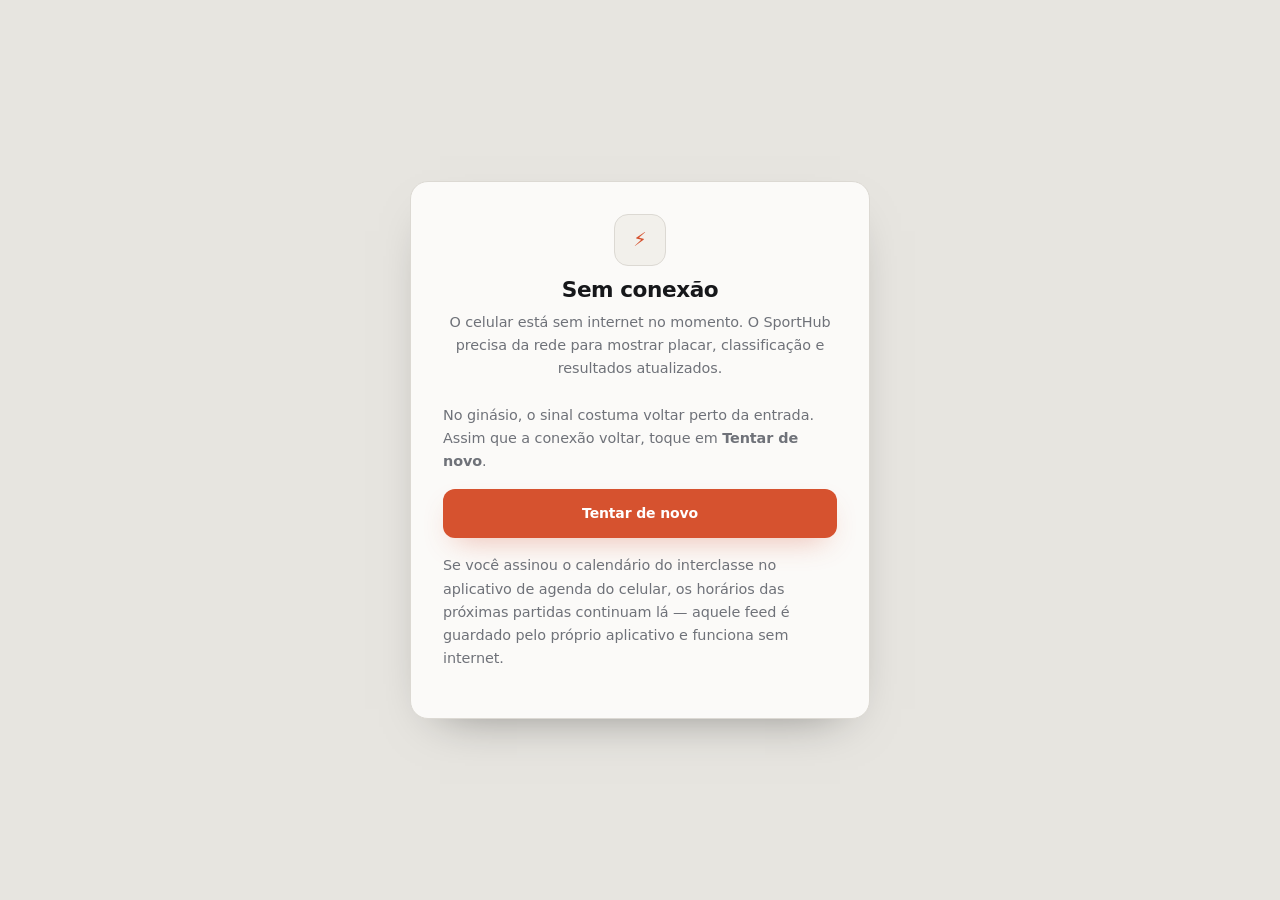
<file: offline.html>
<!DOCTYPE html>
<html lang="pt-BR">
<head>
<meta charset="UTF-8">
<meta name="viewport" content="width=device-width, initial-scale=1">
<title>Sem conexão — SportHub</title>
<link rel="stylesheet" href="./css/style.css">
<link rel="stylesheet" href="./css/u.css">
</head>
<body class="tela-credencial">
<!--
  offline.html — a página que o service worker (SH-69) serve quando a rede cai.

  É HTML puro de propósito: precisa abrir sem PHP, sem banco e sem rede. Por
  isso também não carrega fonte externa nem ícone remoto — só o CSS que já
  está no cache.
-->
<main class="credencial-wrap">
  <section class="credencial-card">
    <header class="credencial-topo">
      <span class="credencial-icone" aria-hidden="true">⚡</span>
      <h1>Sem conexão</h1>
      <p class="credencial-sub">
        O celular está sem internet no momento. O SportHub precisa da rede para
        mostrar placar, classificação e resultados atualizados.
      </p>
    </header>

    <p class="credencial-texto">
      No ginásio, o sinal costuma voltar perto da entrada. Assim que a conexão
      voltar, toque em <strong>Tentar de novo</strong>.
    </p>

    <a class="btn btn-primary btn-bloco" href="./aluno/painel.php">Tentar de novo</a>

    <p class="credencial-texto u-margin-top-16px">
      Se você assinou o calendário do interclasse no aplicativo de agenda do
      celular, os horários das próximas partidas continuam lá — aquele feed é
      guardado pelo próprio aplicativo e funciona sem internet.
    </p>
  </section>
</main>
</body>
</html>
</file>
<file: css/style.css>
/* ══════════════════════════════════════════════════════════════════════════
   SPORTHUB — Design System 2.0
   Paleta: Charcoal & Ember  ·  Tipografia: Space Grotesk + DM Sans
   ══════════════════════════════════════════════════════════════════════════ */

/* ── TOKENS ─────────────────────────────────────────────────────────────── */
/* Tokens de forma, tipografia e movimento — iguais nos dois temas. */
:root {
    --r-xs: 8px;
    --r-sm: 12px;
    --r:    18px;
    --r-lg: 24px;
    --r-xl: 32px;
    --radius:    18px;
    --radius-sm: 12px;

    --font-display: 'Space Grotesk', 'DM Sans', system-ui, sans-serif;
    --font-sans:    'DM Sans', system-ui, -apple-system, sans-serif;
    --font-serif:   var(--font-display);
    --font-mono:    ui-monospace, 'Cascadia Mono', 'Consolas', 'SF Mono', monospace;

    --ease:  cubic-bezier(.22,.61,.36,1);
    --transition: .28s cubic-bezier(.22,.61,.36,1);

    /* A barra superior é escura nos dois temas: dá presença de aplicação
       e reduz o excesso de branco na tela. */
    --header-bg:        #17191c;
    --header-fg:        rgba(255,255,255,.70);
    --header-fg-strong: #ffffff;
    --header-line:      rgba(255,255,255,.10);
    --header-hover:     rgba(255,255,255,.08);
    --header-active:    rgba(255,255,255,.14);
}

/* ── TEMA CLARO (padrão) ────────────────────────────────────────────────── */
:root, [data-theme="light"] {
    color-scheme: light;

    /* superfícies — canvas nitidamente tingido para os cartões se destacarem */
    --canvas:      #e7e5e0;
    --surface:     #fbfaf8;
    --surface-2:   #f2f0eb;
    --surface-3:   #e9e6e0;
    --ink:         #16171a;
    --ink-soft:    #3c3f45;
    --muted:       #6f7279;
    --line:        #dcd9d3;
    --line-strong: #c7c3bc;

    /* marca */
    --ember:       #d6522f;
    --ember-dark:  #b13f1f;
    --ember-soft:  rgba(214, 82, 47, .12);
    --ember-line:  rgba(214, 82, 47, .26);
    --charcoal:    #21242a;
    --charcoal-2:  #2f333a;
    --charcoal-3:  #454a53;
    --on-charcoal: #ffffff;
    --on-ember:    #ffffff;
    --on-red:      #ffffff;

    /* semânticos */
    --green:       #1c6b4a;
    --green-bg:    #e3f2ea;
    --red:         #b5372a;
    --red-bg:      #fbeae7;
    --orange:      #9c5c08;
    --orange-bg:   #fbefdb;
    --blue:        #2a5583;
    --blue-bg:     #e6eef7;

    /* utilitários de superfície */
    --overlay:       rgba(22,23,26,.52);
    --scroll-thumb:  #c5c1ba;
    --scroll-thumb-h:#aca79f;
    --placeholder:   #9d9891;
    --focus-ring:    rgba(22,23,26,.10);
    --footer-bg:     rgba(251,250,248,.72);
    --medal-gold:    #a97a09;
    --medal-silver:  #6d7176;
    --medal-bronze:  #96522a;

    /* compatibilidade com estilos legados */
    --navy:        var(--charcoal);
    --navy-mid:    var(--charcoal-2);
    --navy-light:  var(--charcoal-2);
    --navy-hover:  var(--charcoal-3);
    --gold:        var(--ember);
    --gold-light:  #e8794f;
    --gold-dim:    rgba(214, 82, 47, .14);
    --cream:       var(--canvas);
    --white:       var(--surface);
    --gray-50:     var(--surface-2);
    --gray-100:    var(--surface-3);
    --gray-200:    var(--line);
    --gray-400:    #a8a29c;
    --gray-600:    var(--muted);
    --gray-800:    #2b2926;

    /* sombras suaves em camadas */
    --sh-xs: 0 1px 2px rgba(20,20,20,.05);
    --sh-sm: 0 2px 8px rgba(20,20,20,.05), 0 1px 2px rgba(20,20,20,.04);
    --sh:    0 6px 24px -8px rgba(20,20,20,.12), 0 2px 6px rgba(20,20,20,.05);
    --sh-md: 0 16px 40px -18px rgba(20,20,20,.22), 0 4px 12px rgba(20,20,20,.06);
    --sh-lg: 0 32px 70px -28px rgba(20,20,20,.30), 0 8px 20px rgba(20,20,20,.07);
    --sh-ember: 0 12px 30px -12px rgba(214,82,47,.42);
    --shadow:    var(--sh);
    --shadow-md: var(--sh-md);
    --shadow-lg: var(--sh-lg);
}

/* ── TEMA ESCURO ────────────────────────────────────────────────────────── */
[data-theme="dark"] {
    color-scheme: dark;

    --canvas:      #101215;
    --surface:     #191c20;
    --surface-2:   #21252a;
    --surface-3:   #2a2f35;
    --ink:         #f0eeeb;
    --ink-soft:    #cbc9c5;
    --muted:       #9298a1;
    --line:        #2b3036;
    --line-strong: #3b424a;

    --ember:       #f2764f;
    --ember-dark:  #d85c36;
    --ember-soft:  rgba(242, 118, 79, .16);
    --ember-line:  rgba(242, 118, 79, .34);
    --charcoal:    #2a2f35;
    --charcoal-2:  #343a41;
    --charcoal-3:  #454c55;
    --on-charcoal: #f0eeeb;
    /* Laranja e vermelho ficam claros no escuro: o texto sobre eles inverte. */
    --on-ember:    #1c1310;
    --on-red:      #23100d;

    --green:       #4cbe8c;
    --green-bg:    rgba(76, 190, 140, .14);
    --red:         #f0776a;
    --red-bg:      rgba(240, 119, 106, .14);
    --orange:      #e0a34a;
    --orange-bg:   rgba(224, 163, 74, .14);
    --blue:        #6da3dc;
    --blue-bg:     rgba(109, 163, 220, .14);

    --overlay:       rgba(0,0,0,.66);
    --scroll-thumb:  #363c44;
    --scroll-thumb-h:#464e58;
    --placeholder:   #7b818a;
    --focus-ring:    rgba(240,238,235,.14);
    --footer-bg:     rgba(25,28,32,.72);
    --medal-gold:    #e0b44a;
    --medal-silver:  #b6bcc4;
    --medal-bronze:  #d08c5c;

    --navy:        var(--charcoal);
    --navy-mid:    var(--charcoal-2);
    --navy-light:  var(--charcoal-2);
    --navy-hover:  var(--charcoal-3);
    --gold:        var(--ember);
    --gold-light:  #f79471;
    --gold-dim:    rgba(242, 118, 79, .18);
    --cream:       var(--canvas);
    --white:       var(--surface);
    --gray-50:     var(--surface-2);
    --gray-100:    var(--surface-3);
    --gray-200:    var(--line);
    --gray-400:    #7b818a;
    --gray-600:    var(--muted);
    --gray-800:    var(--ink-soft);

    /* No escuro, sombra sozinha não separa camadas: é mais profunda e as
       bordas fazem o trabalho de definir os limites dos cartões. */
    --sh-xs: 0 1px 2px rgba(0,0,0,.34);
    --sh-sm: 0 2px 8px rgba(0,0,0,.36), 0 1px 2px rgba(0,0,0,.30);
    --sh:    0 6px 24px -8px rgba(0,0,0,.52), 0 2px 6px rgba(0,0,0,.34);
    --sh-md: 0 16px 40px -18px rgba(0,0,0,.66), 0 4px 12px rgba(0,0,0,.38);
    --sh-lg: 0 32px 70px -28px rgba(0,0,0,.76), 0 8px 20px rgba(0,0,0,.42);
    --sh-ember: 0 12px 30px -12px rgba(242,118,79,.40);
    --shadow:    var(--sh);
    --shadow-md: var(--sh-md);
    --shadow-lg: var(--sh-lg);

    --header-bg: #0c0e10;
}

/* ── RESET ──────────────────────────────────────────────────────────────── */
*, *::before, *::after { box-sizing: border-box; margin: 0; padding: 0; }
html { font-size: 16px; scroll-behavior: smooth; -webkit-text-size-adjust: 100%; }

body {
    font-family: var(--font-sans);
    background: var(--canvas);
    color: var(--ink-soft);
    min-height: 100vh;
    line-height: 1.65;
    -webkit-font-smoothing: antialiased;
    letter-spacing: -0.005em;
    transition: background-color .25s var(--ease), color .25s var(--ease);
}

img { max-width: 100%; }
button, input, select, textarea { font: inherit; color: inherit; }

::selection { background: var(--ember); color: #fff; }

/* scrollbar discreta */
::-webkit-scrollbar { width: 11px; height: 11px; }
::-webkit-scrollbar-track { background: transparent; }
::-webkit-scrollbar-thumb { background: var(--scroll-thumb); border-radius: 99px; border: 3px solid var(--canvas); }
::-webkit-scrollbar-thumb:hover { background: var(--scroll-thumb-h); }

/* ── TIPOGRAFIA ─────────────────────────────────────────────────────────── */
h1, h2, h3, h4, h5 {
    font-family: var(--font-display);
    color: var(--ink);
    line-height: 1.15;
    letter-spacing: -0.03em;
    font-weight: 600;
}
h1 { font-size: clamp(1.75rem, 3.2vw, 2.6rem); }
h2 { font-size: clamp(1.35rem, 2.4vw, 1.9rem); }
h3 { font-size: 1.15rem; letter-spacing: -0.02em; }
h4 { font-size: 1rem; }
p  { color: var(--muted); }
small { font-size: .8rem; }

a { color: var(--ink); text-decoration: none; transition: color .2s var(--ease); }
a:hover { color: var(--ember); }

.subtitle, .section-description, .panel-subtitle {
    color: var(--muted);
    font-size: .95rem;
    max-width: 62ch;
}

.section-title {
    font-family: var(--font-display);
    font-size: 1.35rem;
    color: var(--ink);
    margin-bottom: 6px;
}

/* ── LAYOUT ─────────────────────────────────────────────────────────────── */
.container {
    width: min(100% - 40px, 1220px);
    margin: 0 auto;
    padding: 56px 0 88px;
}

@media (max-width: 720px) { .container { width: calc(100% - 32px); padding: 32px 0 64px; } }

/* animação de entrada discreta */
@keyframes rise { from { opacity: 0; transform: translateY(14px); } to { opacity: 1; transform: none; } }
@keyframes fade { from { opacity: 0; } to { opacity: 1; } }
@keyframes pulseDot { 0%,100% { opacity: 1; transform: scale(1); } 50% { opacity: .45; transform: scale(.82); } }

.container > * { animation: rise .5s var(--ease) both; }
.container > *:nth-child(2) { animation-delay: .05s; }
.container > *:nth-child(3) { animation-delay: .1s; }
.container > *:nth-child(4) { animation-delay: .15s; }

@media (prefers-reduced-motion: reduce) {
    *, *::before, *::after { animation: none !important; transition: none !important; }
}

/* ── HEADER ─────────────────────────────────────────────────────────────── */
.main-header {
    position: sticky;
    top: 0;
    z-index: 1000;
    background: var(--header-bg);
    border-bottom: 1px solid var(--header-line);
    color: var(--header-fg);
}

/* O conteúdo das páginas continua em 1220px; só o cabeçalho vai além, porque
   é ele que precisa acomodar logotipo, menu e perfil na mesma linha. */
.header-container { width: min(100% - 40px, 1440px); margin: 0 auto; }
.header-content {
    display: flex;
    align-items: center;
    justify-content: space-between;
    gap: 24px;
    padding: 14px 0;
}
.header-left { display: flex; align-items: center; gap: 40px; min-width: 0; }
/* O perfil nunca cede espaço: é ele que estava sendo coberto. */
.header-right { flex-shrink: 0; }

/* Logo */
.logo { display: flex; align-items: center; gap: 12px; flex-shrink: 0; color: var(--header-fg-strong); }
.logo:hover { color: var(--header-fg-strong); }
.logo-icon {
    width: 44px; height: 44px;
    border-radius: 13px;
    background: rgba(255,255,255,.08);
    border: 1px solid var(--header-line);
    display: grid; place-items: center;
    transition: transform .35s var(--ease), background .35s var(--ease);
    overflow: hidden;
}
.logo:hover .logo-icon { transform: translateY(-1px); background: rgba(255,255,255,.13); }
.logo .logo-icon img { width: 78%; height: 78%; object-fit: contain; border-radius: 8px; }

.logo-text h1 {
    font-family: var(--font-display);
    font-size: 1.18rem;
    font-weight: 700;
    letter-spacing: -0.04em;
    color: var(--header-fg-strong);
    line-height: 1;
}
.logo-subtitle {
    display: block;
    margin-top: 4px;
    font-size: .62rem;
    letter-spacing: .18em;
    text-transform: uppercase;
    color: rgba(255,255,255,.48);
    font-weight: 500;
}

/* Navegação */
.main-nav { display: flex; min-width: 0; }
.nav-list { display: flex; list-style: none; gap: 2px; }
.nav-link {
    position: relative;
    display: flex; align-items: center; gap: 8px;
    padding: 9px 14px;
    border-radius: 11px;
    font-size: .875rem;
    font-weight: 500;
    color: var(--header-fg);
    white-space: nowrap;
    transition: color .2s var(--ease), background .2s var(--ease);
}
.nav-link i { font-size: .95rem; opacity: .8; }
.nav-link:hover { color: var(--header-fg-strong); background: var(--header-hover); }
.nav-link.active { color: var(--header-fg-strong); background: var(--header-active); font-weight: 600; }
.nav-link.active::after {
    content: '';
    position: absolute; left: 14px; right: 14px; bottom: 2px;
    height: 2px; border-radius: 2px;
    background: var(--ember);
    animation: fade .3s var(--ease);
}
.nav-badge {
    position: absolute; top: 2px; right: 2px;
    min-width: 17px; height: 17px; padding: 0 4px;
    border-radius: 99px;
    background: var(--ember); color: #fff;
    font-size: .62rem; font-weight: 700;
    display: grid; place-items: center;
}

/* Área do usuário */
.header-right { display: flex; align-items: center; gap: 10px; }
.user-menu { position: relative; }
.user-info {
    display: flex; align-items: center; gap: 10px;
    padding: 5px 12px 5px 5px;
    border: 1px solid var(--header-line);
    border-radius: 99px;
    background: var(--header-hover);
    cursor: pointer;
    transition: border-color .25s var(--ease), background .25s var(--ease);
}
.user-info:hover { border-color: rgba(255,255,255,.22); background: var(--header-active); }
.user-avatar {
    width: 34px; height: 34px; border-radius: 50%;
    background: rgba(255,255,255,.14); color: var(--header-fg-strong);
    display: grid; place-items: center;
    font-family: var(--font-display);
    font-weight: 600; font-size: .78rem; letter-spacing: .02em;
    flex-shrink: 0;
    overflow: hidden;
}
.user-details { display: flex; flex-direction: column; line-height: 1.15; min-width: 0; }
.user-name { font-weight: 600; font-size: .84rem; color: var(--header-fg-strong); }
.user-role { font-size: .68rem; color: var(--ember); font-weight: 600; letter-spacing: .04em; text-transform: uppercase; }
.dropdown-arrow { font-size: .7rem; color: rgba(255,255,255,.55); transition: transform .25s var(--ease); }
.user-menu.open .dropdown-arrow, .user-info:hover .dropdown-arrow { transform: translateY(1px); }

.user-dropdown {
    position: absolute; top: calc(100% + 12px); right: 0;
    min-width: 224px;
    background: var(--surface);
    border: 1px solid var(--line);
    border-radius: var(--r-sm);
    box-shadow: var(--sh-lg);
    padding: 6px;
    opacity: 0; visibility: hidden; transform: translateY(-6px) scale(.98);
    transition: all .25s var(--ease);
    z-index: 1001;
}
.user-dropdown.show, .user-menu.open .user-dropdown {
    opacity: 1; visibility: visible; transform: none;
}
.dropdown-item {
    display: flex; align-items: center; gap: 11px;
    padding: 10px 12px;
    border-radius: 9px;
    font-size: .875rem; font-weight: 500;
    color: var(--ink-soft);
    transition: background .2s var(--ease), color .2s var(--ease);
}
.dropdown-item i { width: 16px; color: var(--muted); }
.dropdown-item:hover { background: var(--gray-100); color: var(--ink); }
.dropdown-item.logout { color: var(--red); }
.dropdown-item.logout i { color: var(--red); }
.dropdown-item.logout:hover { background: var(--red-bg); }

/* Cabeçalho do menu: identifica a conta quando o nome some no mobile. */
.dropdown-head { padding: 10px 12px 12px; display: grid; gap: 2px; }
.dropdown-head-name { font-weight: 600; font-size: .9rem; color: var(--ink); }
.dropdown-head-role {
    font-size: .68rem; font-weight: 700;
    letter-spacing: .08em; text-transform: uppercase; color: var(--ember);
}
.dropdown-sep { border: none; border-top: 1px solid var(--line); margin: 6px 4px; }

/* O item de tema é um <button>: precisa herdar a aparência de link do menu. */
button.dropdown-item {
    width: 100%;
    border: none;
    background: none;
    font-family: inherit;
    text-align: left;
    cursor: pointer;
}
.dropdown-toggle-item { gap: 11px; }
.dropdown-toggle-item span:first-of-type { flex: 1; }

.theme-switch {
    width: 36px; height: 20px;
    border-radius: 99px;
    background: var(--line-strong);
    position: relative;
    flex-shrink: 0;
    transition: background .25s var(--ease);
}
.theme-switch-knob {
    position: absolute; top: 2px; left: 2px;
    width: 16px; height: 16px;
    border-radius: 50%;
    background: var(--surface);
    box-shadow: var(--sh-xs);
    transition: transform .25s var(--ease);
}
[aria-checked="true"] .theme-switch { background: var(--ember); }
[aria-checked="true"] .theme-switch-knob { transform: translateX(16px); }

/* Menu mobile */
.mobile-menu-toggle {
    display: none;
    width: 42px; height: 42px;
    border: 1px solid var(--header-line);
    background: var(--header-hover);
    border-radius: 12px;
    cursor: pointer;
    color: var(--header-fg-strong);
    transition: var(--transition);
}
.mobile-menu-toggle:hover { background: var(--header-active); border-color: rgba(255,255,255,.22); }

/* O menu móvel faz parte da casca escura do cabeçalho. */
.mobile-menu {
    display: none;
    border-bottom: 1px solid var(--header-line);
    background: var(--header-bg);
    padding: 10px 20px 18px;
}
.mobile-menu.show, .mobile-menu.active { display: block; animation: rise .3s var(--ease); }
.mobile-nav-list { list-style: none; display: grid; gap: 2px; }
.mobile-nav-link {
    display: flex; align-items: center; gap: 12px;
    padding: 13px 12px;
    border-radius: 11px;
    font-size: .95rem; font-weight: 500;
    color: var(--header-fg);
}
.mobile-nav-link:hover { background: var(--header-hover); color: var(--header-fg-strong); }
.mobile-nav-link i { width: 18px; color: rgba(255,255,255,.5); }
.mobile-nav-link.active { background: var(--header-active); color: var(--header-fg-strong); font-weight: 600; }
.mobile-nav-link.active i { color: var(--ember); }
.mobile-nav-link.logout { color: #f0776a; }
.mobile-nav-link.logout i { color: #f0776a; }
.mobile-nav-sep { color: rgba(255,255,255,.42); }

@media (max-width: 1080px) {
    .main-nav { display: none; }
    .mobile-menu-toggle { display: grid; place-items: center; }
    .user-details { display: none; }
}

/* ── Cabeçalho com menu longo (coordenação) ──────────────────────────────
   Três medidas em escada, da mais discreta para a mais drástica, para que a
   troca pelo menu de sanduíche seja o último recurso e não o primeiro. */

/* 1. Respiro menor entre os itens: recupera cerca de 100px sem mudar a forma
      do menu nem o tamanho do texto. */
.main-header--nav-cheia .header-left { gap: 22px; }
.main-header--nav-cheia .nav-link { padding: 9px 10px; gap: 7px; }
.main-header--nav-cheia .nav-list { gap: 0; }

/* 2. Nome e cargo saem do topo. Não se perde informação: os dois aparecem no
      cabeçalho do próprio menu de perfil, a um clique. */
@media (max-width: 1400px) {
    .main-header--nav-cheia .user-details { display: none; }
    .main-header--nav-cheia .user-info { padding: 5px 9px 5px 5px; }
}

/* 3. Abaixo disto o menu não cabe de jeito nenhum, e vai inteiro para o menu
      de sanduíche — que já lista as mesmas telas, com os mesmos contadores. */
@media (max-width: 1240px) {
    .main-header--nav-cheia .main-nav { display: none; }
    .main-header--nav-cheia .mobile-menu-toggle { display: grid; place-items: center; }
}

/* ── HERO DE PÁGINA ─────────────────────────────────────────────────────── */
.page-hero {
    background: var(--charcoal);
    color: #fff;
    border-radius: var(--r-lg);
    padding: 44px 44px 40px;
    margin-bottom: 32px;
    position: relative;
    overflow: hidden;
    box-shadow: var(--sh-md);
}
.page-hero::after {
    content: '';
    position: absolute; inset: auto -80px -140px auto;
    width: 340px; height: 340px; border-radius: 50%;
    background: radial-gradient(circle, rgba(232,93,58,.35), transparent 65%);
}
.page-hero h1, .page-hero h2 { color: #fff; }
.page-hero p { color: rgba(255,255,255,.66); }
.page-hero-inner { position: relative; z-index: 1; }
.page-hero-badge {
    display: inline-block;
    padding: 5px 12px;
    border-radius: 99px;
    background: rgba(255,255,255,.09);
    border: 1px solid rgba(255,255,255,.14);
    font-size: .7rem; letter-spacing: .14em; text-transform: uppercase;
    color: rgba(255,255,255,.8); font-weight: 600;
    margin-bottom: 16px;
}

.breadcrumb {
    display: flex; align-items: center; gap: 8px;
    font-size: .82rem; color: var(--muted);
    margin-bottom: 20px;
}
.breadcrumb a { color: var(--muted); }
.breadcrumb a:hover { color: var(--ember); }

/* ── PAINÉIS / CARTÕES ──────────────────────────────────────────────────── */
.admin-panel, .student-panel, .referee-panel, .form-panel, .profile-panel,
.results-section, .ranking-section, .players-section, .stats-section,
.games-table-section, .game-info-card, .content-grid > section {
    background: var(--surface);
    border: 1px solid var(--line);
    border-radius: var(--r-lg);
    box-shadow: var(--sh-xs);
    padding: 34px;
    margin-bottom: 28px;
    transition: box-shadow .35s var(--ease), border-color .35s var(--ease);
}

@media (max-width: 720px) {
    .admin-panel, .student-panel, .referee-panel, .form-panel,
    .profile-panel, .results-section, .ranking-section,
    .players-section, .stats-section { padding: 22px; border-radius: var(--r); }
}

.panel-header {
    display: grid;
    grid-template-columns: minmax(0,1fr) auto;
    align-items: start;
    gap: 18px;
    padding-bottom: 22px;
    margin-bottom: 26px;
    border-bottom: 1px solid var(--line);
}
.panel-title {
    font-family: var(--font-display);
    font-size: 1.3rem;
    font-weight: 600;
    letter-spacing: -0.03em;
    color: var(--ink);
    display: flex; align-items: center; gap: 12px;
    min-width: 0;
}
.panel-title i { color: var(--ember); font-size: 1rem; }
.panel-actions { display: flex; gap: 10px; flex-wrap: wrap; }

/* ── BOTÕES ─────────────────────────────────────────────────────────────── */
.btn, button.btn, a.btn,
.btn-primary, .btn-secondary, .btn-danger, .btn-accent, .btn-success,
.open-modal, .close-modal {
    display: inline-flex; align-items: center; justify-content: center; gap: 9px;
    padding: 12px 22px;
    border: 1px solid transparent;
    border-radius: 12px;
    font-family: var(--font-sans);
    font-size: .875rem;
    font-weight: 600;
    letter-spacing: -0.01em;
    cursor: pointer;
    white-space: nowrap;
    transition: transform .22s var(--ease), box-shadow .28s var(--ease),
                background .22s var(--ease), border-color .22s var(--ease), color .22s var(--ease);
}
.btn:active, .btn-primary:active, .btn-secondary:active,
.btn-danger:active, .btn-accent:active { transform: translateY(1px) scale(.995); }

.btn, .btn-primary {
    background: var(--charcoal);
    color: var(--on-charcoal);
    box-shadow: var(--sh-sm);
}
.btn:hover, .btn-primary:hover {
    background: var(--charcoal-2);
    color: var(--on-charcoal);
    transform: translateY(-1px);
    box-shadow: var(--sh);
}

.btn-accent, .btn-success {
    background: var(--ember);
    color: var(--on-ember);
    box-shadow: var(--sh-ember);
}
.btn-accent:hover, .btn-success:hover {
    background: var(--ember-dark);
    color: var(--on-ember);
    transform: translateY(-1px);
}

.btn-primary {
    background: var(--ember);
    color: var(--on-ember);
    box-shadow: var(--sh-ember);
    border-color: transparent;
}
.btn-primary:hover {
    background: var(--ember-dark);
    color: var(--on-ember);
    transform: translateY(-1px);
    box-shadow: var(--sh-ember);
}

.btn-secondary {
    background: var(--surface);
    color: var(--ink);
    border-color: var(--line-strong);
}
.btn-secondary:hover {
    background: var(--gray-50);
    color: var(--ink);
    border-color: var(--ink);
    transform: translateY(-1px);
}

.btn-danger {
    background: var(--red-bg);
    color: var(--red);
    border-color: color-mix(in srgb, var(--red) 30%, transparent);
}
.btn-danger:hover { background: var(--red); color: var(--on-red); border-color: var(--red); transform: translateY(-1px); }

.btn-small {
    display: inline-flex;
    align-items: center;
    justify-content: center;
    gap: 8px;
    padding: 8px 14px;
    font-size: .8rem;
    font-weight: 600;
    font-family: var(--font-body);
    line-height: 1;
    border-radius: 10px;
    border: 1px solid var(--line-strong);
    background: var(--surface);
    color: var(--ink);
    text-decoration: none;
    cursor: pointer;
    transition: all .22s cubic-bezier(.4, 0, .2, 1);
}
.btn-small:hover {
    background: var(--gray-50);
    border-color: var(--ink);
    color: var(--ink);
    transform: translateY(-1px);
    box-shadow: var(--sh-sm);
}

.btn-disabled, .btn:disabled, button:disabled {
    opacity: .45; cursor: not-allowed; pointer-events: none; box-shadow: none;
}

/* ── FORMULÁRIOS ────────────────────────────────────────────────────────── */
.form-section { margin-bottom: 28px; }
.form-row { display: grid; grid-template-columns: repeat(auto-fit, minmax(220px, 1fr)); gap: 18px; }
.form-group, .field { display: flex; flex-direction: column; gap: 8px; margin-bottom: 18px; }

.form-group label, .field label, .form-group > strong {
    font-size: .78rem;
    font-weight: 600;
    letter-spacing: .06em;
    text-transform: uppercase;
    color: var(--muted);
}

input[type="text"], input[type="password"], input[type="email"], input[type="number"],
input[type="date"], input[type="time"], input[type="datetime-local"], input[type="tel"],
select, textarea {
    width: 100%;
    padding: 13px 15px;
    background: var(--surface-2);
    border: 1px solid var(--line);
    border-radius: 12px;
    font-size: .92rem;
    color: var(--ink);
    transition: border-color .22s var(--ease), box-shadow .22s var(--ease), background .22s var(--ease);
}
input::placeholder, textarea::placeholder { color: var(--placeholder); }
input:hover, select:hover, textarea:hover { border-color: var(--line-strong); }
input:focus, select:focus, textarea:focus {
    outline: none;
    background: var(--surface);
    border-color: var(--ember);
    box-shadow: 0 0 0 4px var(--ember-soft);
}
textarea { min-height: 120px; resize: vertical; line-height: 1.6; }
select {
    appearance: none;
    background-image: url("data:image/svg+xml,%3Csvg xmlns='http://www.w3.org/2000/svg' width='14' height='14' viewBox='0 0 24 24' fill='none' stroke='%2378736e' stroke-width='2.5'%3E%3Cpath d='M6 9l6 6 6-6'/%3E%3C/svg%3E");
    background-repeat: no-repeat;
    background-position: right 14px center;
    padding-right: 40px;
}
/* A seta é um SVG embutido: precisa de uma versão clara no tema escuro. */
[data-theme="dark"] select {
    background-image: url("data:image/svg+xml,%3Csvg xmlns='http://www.w3.org/2000/svg' width='14' height='14' viewBox='0 0 24 24' fill='none' stroke='%239298a1' stroke-width='2.5'%3E%3Cpath d='M6 9l6 6 6-6'/%3E%3C/svg%3E");
}
/* Opções nativas do select seguem o tema do sistema operacional. */
[data-theme="dark"] select option { background: var(--surface-2); color: var(--ink); }

.field-hint { font-size: .76rem; color: var(--muted); }
.field-hint.error { color: var(--red); }
.field-hint.ok { color: var(--green); }

.form-actions { display: flex; gap: 12px; flex-wrap: wrap; padding-top: 8px; }
.form-note { font-size: .78rem; color: var(--muted); text-align: center; line-height: 1.7; }
.form-sep {
    display: flex; align-items: center; gap: 14px;
    color: var(--muted); font-size: .78rem; text-transform: uppercase; letter-spacing: .12em;
    margin: 22px 0;
}
.form-sep::before, .form-sep::after { content: ''; flex: 1; height: 1px; background: var(--line); }

.inline-form { display: flex; gap: 10px; align-items: center; flex-wrap: wrap; }
.add-player-form, .add-student-form {
    background: var(--surface-2);
    border: 1px dashed var(--line-strong);
    border-radius: var(--r);
    padding: 22px;
    margin-bottom: 24px;
}

/* ── ALERTAS ────────────────────────────────────────────────────────────── */
.alert {
    display: flex; align-items: flex-start; gap: 11px;
    padding: 14px 18px;
    border-radius: 14px;
    font-size: .88rem;
    font-weight: 500;
    margin-bottom: 22px;
    border: 1px solid transparent;
    animation: rise .35s var(--ease);
}
.alert-success { background: var(--green-bg); color: var(--green); border-color: rgba(31,122,84,.16); }
.alert-error, .alert-danger { background: var(--red-bg); color: var(--red); border-color: rgba(195,58,43,.16); }
.alert-warning { background: var(--orange-bg); color: var(--orange); border-color: rgba(180,106,9,.16); }

/* ── ABAS ───────────────────────────────────────────────────────────────── */
.tabs, .tabs-nav {
    display: inline-flex;
    gap: 4px;
    padding: 5px;
    background: var(--gray-100);
    border-radius: 14px;
    margin-bottom: 26px;
    flex-wrap: wrap;
}
.tab, .tab-btn {
    padding: 9px 18px;
    border: none;
    background: transparent;
    border-radius: 10px;
    font-size: .86rem;
    font-weight: 600;
    color: var(--muted);
    cursor: pointer;
    transition: all .25s var(--ease);
}
.tab:hover, .tab-btn:hover { color: var(--ink); }
.tab.active, .tab-btn.active {
    background: var(--surface);
    color: var(--ink);
    box-shadow: var(--sh-sm);
}
.tab-content, .tab-pane { display: none; }
.tab-content.active, .tab-pane.active { display: block; animation: rise .4s var(--ease); }

/* ── TABELAS ────────────────────────────────────────────────────────────── */
table, .data-table, .ranking-table, .players-table, .tabela-adm {
    width: 100%;
    border-collapse: separate;
    border-spacing: 0;
    font-size: .9rem;
}
thead th {
    text-align: left;
    padding: 12px 16px;
    font-size: .7rem;
    font-weight: 700;
    letter-spacing: .1em;
    text-transform: uppercase;
    color: var(--muted);
    border-bottom: 1px solid var(--line);
    white-space: nowrap;
}
tbody td {
    padding: 16px;
    border-bottom: 1px solid var(--line);
    color: var(--ink-soft);
    vertical-align: middle;
}
tbody tr { transition: background .2s var(--ease); }
tbody tr:hover { background: var(--surface-2); }
tbody tr:last-child td { border-bottom: none; }
tbody td strong { color: var(--ink); font-weight: 600; }

.ranking-position {
    display: inline-grid; place-items: center;
    width: 30px; height: 30px;
    border-radius: 10px;
    background: var(--gray-100);
    font-family: var(--font-display);
    font-weight: 700; font-size: .85rem;
    color: var(--ink);
}
td.ranking-position {
    display: table-cell;
    width: 90px;
    white-space: nowrap;
    background: transparent;
    vertical-align: middle;
    font-family: var(--font-display);
    font-weight: 700;
    font-size: .95rem;
}
td.ranking-position .medal-icon { margin-left: 6px; }
td.medal-gold { color: var(--medal-gold); }
td.medal-silver { color: var(--medal-silver); }
td.medal-bronze { color: var(--medal-bronze); }
.medal-icon { font-size: 1rem; }

tr.winner td, .winner { background: var(--ember-soft); }
.points { font-family: var(--font-display); font-weight: 700; color: var(--ink); }

/* ── ESTATÍSTICAS ───────────────────────────────────────────────────────── */
.stats-grid, .dashboard-stats {
    display: grid;
    grid-template-columns: repeat(auto-fit, minmax(210px, 1fr));
    gap: 18px;
    margin-bottom: 30px;
}
.dashboard-stats { gap: 14px; }

/* O cartão de estatística é uma coluna centrada: ícone, número, rótulo.
   Antes cada elemento se alinhava à esquerda e as imagens vinham com
   proporções diferentes forçadas em 40x40 — o resultado era um ícone
   achatado, outro esticado, e os números começando em alturas distintas.
   Agora o ícone mora num quadrado fixo e a imagem se ajusta dentro dele. */
.stat-card {
    background: var(--surface);
    border: 1px solid var(--line);
    border-radius: var(--r);
    padding: 26px 22px;
    box-shadow: var(--sh-sm);
    position: relative;
    overflow: hidden;
    display: flex;
    flex-direction: column;
    align-items: center;
    justify-content: center;
    text-align: center;
    gap: 10px;
    min-height: 156px;
    transition: transform .3s var(--ease), box-shadow .3s var(--ease), border-color .3s var(--ease);
}

/* Quadrado do ícone: mesmo tamanho para todos, seja <img> ou <i>. */
.stat-icone {
    display: grid;
    place-items: center;
    width: 56px;
    height: 56px;
    flex-shrink: 0;
    border-radius: 16px;
    background: var(--ember-soft, rgba(214, 82, 47, .12));
    color: var(--ember);
    font-size: 1.32rem;
    transition: background .3s var(--ease), color .3s var(--ease), transform .3s var(--ease);
}
/* object-fit:contain é o que impede o logotipo largo de esticar: a imagem
   ocupa o quadrado sem deformar, qualquer que seja a proporção original. */
.stat-icone img {
    width: 60%;
    height: 60%;
    object-fit: contain;
    display: block;
}
.stat-card:hover .stat-icone {
    background: var(--ember);
    color: var(--on-ember);
    transform: scale(1.06);
}

/* Número e rótulo ficam colados um no outro, como uma unidade só. */
.stat-corpo { display: flex; flex-direction: column; align-items: center; gap: 4px; }

@media (max-width: 480px) {
    .stat-card { min-height: 138px; padding: 22px 18px; }
    .stat-icone { width: 48px; height: 48px; border-radius: 14px; }
}
.stat-card::before {
    content: '';
    position: absolute; top: 0; left: 0; width: 100%; height: 3px;
    background: var(--ember);
    transform: scaleX(0);
    transform-origin: left;
    transition: transform .4s var(--ease);
}
.stat-card:hover { transform: translateY(-3px); box-shadow: var(--sh-md); border-color: var(--line-strong); }
.stat-card:hover::before { transform: scaleX(1); }
.stat-number {
    display: block;
    font-family: var(--font-display);
    font-size: 2.4rem;
    font-weight: 700;
    letter-spacing: -0.045em;
    color: var(--ink);
    line-height: 1;
}
.stat-label {
    display: block;
    font-size: .76rem;
    font-weight: 600;
    letter-spacing: .1em;
    text-transform: uppercase;
    color: var(--muted);
}
.stat-item, .stat-group { display: flex; flex-direction: column; gap: 4px; }
.stat-input, .score-input, .team-input, .shirt-input { max-width: 130px; text-align: center; font-family: var(--font-display); font-weight: 600; }
.score-inputs { display: flex; align-items: center; gap: 14px; flex-wrap: wrap; }
.score-separator, .score-divider { font-family: var(--font-display); font-weight: 700; color: var(--muted); }

/* ── GRID DE NAVEGAÇÃO (cards) ──────────────────────────────────────────── */
.nav-grid {
    display: grid;
    grid-template-columns: repeat(auto-fit, minmax(230px, 1fr));
    gap: 18px;
}
.nav-card {
    display: flex; flex-direction: column; gap: 12px;
    background: var(--surface);
    border: 1px solid var(--line);
    border-radius: var(--r);
    padding: 26px;
    box-shadow: var(--sh-sm);
    color: var(--ink);
    font-weight: 600;
    transition: transform .3s var(--ease), box-shadow .3s var(--ease), border-color .3s var(--ease);
}
.nav-card:hover {
    transform: translateY(-4px);
    box-shadow: var(--sh-md);
    border-color: var(--line-strong);
    color: var(--ink);
}
.nav-card-icon {
    width: 46px; height: 46px;
    border-radius: 14px;
    display: grid; place-items: center;
    background: var(--ember-soft);
    color: var(--ember);
    font-size: 1.15rem;
    transition: background .3s var(--ease), color .3s var(--ease);
}
.nav-card:hover .nav-card-icon { background: var(--ember); color: var(--on-ember); }
.nav-card img { width: 40px; height: 40px; object-fit: contain; }

/* ── JOGOS ──────────────────────────────────────────────────────────────── */
.games-grid, .results-grid, .players-grid, .students-grid, .content-grid {
    display: grid;
    grid-template-columns: repeat(auto-fit, minmax(320px, 1fr));
    gap: 20px;
}
.games-list { display: grid; gap: 16px; }

.game-card, .result-card, .player-card, .student-card {
    background: var(--surface);
    border: 1px solid var(--line);
    border-radius: var(--r);
    padding: 24px;
    box-shadow: var(--sh-sm);
    transition: transform .3s var(--ease), box-shadow .3s var(--ease), border-color .3s var(--ease);
}
.game-card:hover, .result-card:hover, .player-card:hover, .student-card:hover {
    transform: translateY(-3px);
    box-shadow: var(--sh-md);
    border-color: var(--line-strong);
}

.game-header, .result-header {
    display: grid;
    grid-template-columns: minmax(0,1fr) auto;
    align-items: center;
    gap: 12px;
    padding-bottom: 16px;
    margin-bottom: 18px;
    border-bottom: 1px solid var(--line);
}
.game-sport, .sport {
    font-size: .72rem; font-weight: 700;
    letter-spacing: .12em; text-transform: uppercase;
    color: var(--ember);
}
.game-phase, .phase {
    font-size: .72rem; color: var(--muted); font-weight: 600;
    letter-spacing: .06em; text-transform: uppercase;
}

.teams-container, .teams-matchup, .result-teams {
    display: grid;
    grid-template-columns: 1fr auto 1fr;
    align-items: center;
    gap: 14px;
    text-align: center;
}
.team { display: flex; flex-direction: row; align-items: center; gap: 10px; justify-content: center; min-width: 0; }
.team .team-name { order: 1; }
.team .team-score { order: 2; }
.team-name {
    font-family: var(--font-display);
    font-weight: 600;
    font-size: .98rem;
    color: var(--ink);
    letter-spacing: -0.02em;
    line-height: 1.25;
}
.team-score, .score, .final-score, .game-score {
    font-family: var(--font-display);
    font-size: 2rem;
    font-weight: 700;
    letter-spacing: -0.05em;
    color: var(--ink);
    line-height: 1;
}
.team-score.winning-score, .score.winning-score, .final-score.winning-score, .winning-score { color: var(--ember); }
.vs, .result-vs {
    font-family: var(--font-display);
    font-size: .74rem; font-weight: 700;
    letter-spacing: .16em; text-transform: uppercase;
    color: var(--muted);
    padding: 6px 10px;
    border-radius: 99px;
    background: var(--gray-100);
}
.team-stats { font-size: .78rem; color: var(--muted); }
.result-team { min-width: 0; }

.game-details, .result-details, .detail {
    display: grid;
    grid-template-columns: repeat(auto-fit, minmax(150px, 1fr));
    gap: 14px;
    margin-top: 20px;
    padding-top: 18px;
    border-top: 1px solid var(--line);
}
.detail-item { display: flex; flex-direction: column; gap: 3px; min-width: 0; }
.detail-label {
    font-size: .68rem; font-weight: 700;
    letter-spacing: .1em; text-transform: uppercase;
    color: var(--muted);
}
.detail-item span:not(.detail-label), .detail-item strong { font-size: .9rem; color: var(--ink); font-weight: 500; }
.game-date, .game-time { font-size: .88rem; color: var(--ink-soft); }
.game-actions, .player-actions, .actions { display: flex; gap: 10px; flex-wrap: wrap; margin-top: 20px; }
.observations { font-size: .88rem; color: var(--muted); line-height: 1.7; }

/* Badges de status */
.status-badge, .game-status, .result-badge, .live-badge, .finished-badge, .result-status {
    display: inline-flex; align-items: center; gap: 7px;
    padding: 5px 12px;
    border-radius: 99px;
    font-size: .7rem;
    font-weight: 700;
    letter-spacing: .08em;
    text-transform: uppercase;
    background: var(--gray-100);
    color: var(--ink-soft);
    white-space: nowrap;
}
.status-badge.agendado, .game-status.agendado { background: var(--blue-bg); color: var(--blue); }
.status-badge.finalizado, .finished-badge, .game-status.finalizado { background: var(--green-bg); color: var(--green); }
.status-badge.em_andamento, .live-badge, .game-status.em_andamento, .status-badge.live {
    background: var(--ember-soft); color: var(--ember-dark);
}
.status-badge.cancelado, .game-status.cancelado { background: var(--red-bg); color: var(--red); }
.live-badge::before, .live-indicator::before, .pulse::before {
    content: '';
    width: 7px; height: 7px; border-radius: 50%;
    background: currentColor;
    animation: pulseDot 1.5s infinite;
}
.live-indicator, .live-update { display: inline-flex; align-items: center; gap: 7px; font-size: .78rem; color: var(--ember); font-weight: 600; }
.victory { color: var(--green); font-weight: 600; }
.defeat  { color: var(--red); font-weight: 600; }
.draw    { color: var(--muted); font-weight: 600; }
.not-assigned { color: var(--muted); font-style: italic; font-size: .85rem; }
.result-registered { font-size: .78rem; color: var(--muted); }

/* Eventos */
.evento-item {
    display: flex; align-items: center; gap: 12px;
    padding: 12px 14px;
    background: var(--surface-2);
    border: 1px solid var(--line);
    border-radius: 12px;
    margin-bottom: 10px;
    animation: rise .3s var(--ease);
}
.evento-tipo { font-weight: 600; color: var(--ink); font-size: .88rem; }
.evento-time { font-size: .8rem; color: var(--muted); margin-left: auto; }
.remover-evento {
    border: none; background: var(--red-bg); color: var(--red);
    width: 30px; height: 30px; border-radius: 9px; cursor: pointer;
    transition: var(--transition);
}
.remover-evento:hover { background: var(--red); color: var(--on-red); }

/* Jogadores */
.players-list { display: grid; gap: 12px; }
.player-number {
    display: inline-grid; place-items: center;
    width: 32px; height: 32px; border-radius: 10px;
    background: var(--charcoal); color: var(--on-charcoal);
    font-family: var(--font-display); font-weight: 700; font-size: .8rem;
}
.player-name, .student-name { font-weight: 600; color: var(--ink); }
/* O avatar é sempre um círculo isolado; o contêiner ao redor apenas empilha
   e centraliza. Antes as duas classes dividiam a mesma regra e o contêiner
   também virava um círculo de 76px, esmagando nome e cargo dentro dele. */
.avatar-circle {
    width: 104px; height: 104px;
    border-radius: 50%;
    background: var(--charcoal); color: var(--on-charcoal);
    display: grid; place-items: center;
    font-family: var(--font-display); font-weight: 700; font-size: 2rem;
    letter-spacing: -0.02em;
    overflow: hidden;
    flex-shrink: 0;
    box-shadow: 0 0 0 4px var(--surface), 0 0 0 5px var(--line), var(--sh-sm);
}

.avatar-circle img, .user-avatar img {
    width: 100%;
    height: 100%;
    object-fit: cover;
    border-radius: 50%;
    display: block;
}

/* Identidade na barra lateral do perfil */
.profile-identity {
    display: flex;
    flex-direction: column;
    align-items: center;
    text-align: center;
    gap: 4px;
    padding-bottom: 24px;
    margin-bottom: 22px;
    border-bottom: 1px solid var(--line);
}
.profile-identity .avatar-circle { margin-bottom: 16px; }
.profile-identity-name {
    font-size: 1.12rem;
    line-height: 1.3;
    word-break: break-word;
}
.profile-identity-role {
    display: inline-block;
    padding: 4px 12px;
    border-radius: 99px;
    background: var(--ember-soft);
    color: var(--ember);
    font-size: .7rem; font-weight: 700;
    letter-spacing: .08em; text-transform: uppercase;
}

/* Metadados do perfil (e-mail, usuário, data) */
.profile-meta { display: grid; gap: 16px; text-align: left; }
.profile-meta-item { display: grid; gap: 3px; min-width: 0; }
.profile-meta dt {
    font-size: .68rem; font-weight: 700;
    letter-spacing: .1em; text-transform: uppercase;
    color: var(--muted);
}
.profile-meta dd {
    font-size: .9rem; color: var(--ink); font-weight: 500;
    overflow-wrap: anywhere;
}

/* Campo de troca da foto */
.photo-field { display: flex; align-items: center; gap: 16px; flex-wrap: wrap; }
.photo-field-thumb {
    width: 64px; height: 64px; border-radius: 50%;
    display: grid; place-items: center;
    background: var(--surface-3); color: var(--muted);
    border: 1px solid var(--line);
    overflow: hidden; flex-shrink: 0;
    font-size: 1.4rem;
}
.photo-field-thumb img { width: 100%; height: 100%; object-fit: cover; display: block; }
.photo-field-input { flex: 1; min-width: 220px; display: grid; gap: 6px; }
.photo-field-input input[type="file"] {
    padding: 10px 14px;
    border: 1px dashed var(--line-strong);
    background: var(--surface-2);
    border-radius: var(--r-sm);
    font-size: .86rem;
    cursor: pointer;
}

/* Estados vazios */
.no-games, .no-data, .no-results, .no-players {
    text-align: center;
    padding: 60px 24px;
    color: var(--muted);
    background: var(--surface-2);
    border: 1px dashed var(--line-strong);
    border-radius: var(--r);
    font-size: .92rem;
}
.no-games-icon, .no-results-icon {
    display: block;
    font-size: 2rem;
    color: var(--line-strong);
    margin-bottom: 14px;
}

/* Filtros */
.filters, .filter-buttons {
    display: flex; gap: 10px; flex-wrap: wrap;
    margin-bottom: 24px; align-items: center;
}

/* ── MODAL ──────────────────────────────────────────────────────────────── */
.modal {
    position: fixed; inset: 0;
    background: var(--overlay);
    backdrop-filter: blur(6px);
    display: none;
    align-items: center; justify-content: center;
    z-index: 2000;
    padding: 20px;
}
.modal.active, .modal[style*="flex"] { display: flex; animation: fade .25s var(--ease); }
.modal-content {
    background: var(--surface);
    border-radius: var(--r-lg);
    box-shadow: var(--sh-lg);
    padding: 32px;
    width: min(100%, 540px);
    max-height: 88vh;
    overflow-y: auto;
    animation: rise .32s var(--ease);
}
.modal-header {
    display: flex; align-items: center; justify-content: space-between; gap: 16px;
    padding-bottom: 18px; margin-bottom: 22px;
    border-bottom: 1px solid var(--line);
}
.modal-actions { display: flex; gap: 12px; justify-content: flex-end; margin-top: 24px; }
.close-modal { background: var(--gray-100); color: var(--ink-soft); padding: 8px 14px; }
.close-modal:hover { background: var(--line-strong); color: var(--ink); }

/* ── PERFIL ─────────────────────────────────────────────────────────────── */
.profile-content { display: grid; grid-template-columns: 320px minmax(0,1fr); gap: 24px; align-items: start; }
.profile-sidebar {
    background: var(--surface);
    border: 1px solid var(--line);
    border-radius: var(--r-lg);
    box-shadow: var(--sh-sm);
    padding: 34px 28px;
    text-align: center;
}
.profile-stats { display: grid; gap: 14px; margin-top: 24px; }
.profile-stats .stat-number { font-size: 1rem; }
.profile-main { min-width: 0; }
.profile-form { display: grid; gap: 4px; }
.account-type-card {
    display: flex; align-items: center; gap: 14px;
    padding: 16px;
    background: var(--surface-2);
    border: 1px solid var(--line);
    border-radius: 14px;
    margin-bottom: 18px;
}
.account-type-icon { font-size: 1.5rem; }
.account-type-info { display: flex; flex-direction: column; }
.account-type-info span { font-weight: 600; color: var(--ink); font-size: .92rem; }
.account-type-info small { color: var(--muted); }

@media (max-width: 900px) { .profile-content { grid-template-columns: 1fr; } }

/* ── RODAPÉ ─────────────────────────────────────────────────────────────── */
footer, .site-footer {
    border-top: 1px solid var(--line);
    padding: 34px 0;
    text-align: center;
    font-size: .82rem;
    color: var(--muted);
    background: var(--footer-bg);
}
footer p { color: var(--muted); }

/* ── RESPONSIVO GERAL ───────────────────────────────────────────────────── */
@media (max-width: 640px) {
    .panel-header { grid-template-columns: 1fr; }
    .teams-container, .teams-matchup, .result-teams { grid-template-columns: 1fr; gap: 10px; }
    .stat-number { font-size: 2rem; }
    .btn, .btn-primary, .btn-secondary, .btn-accent, .btn-danger { width: 100%; }
    .btn-small { width: auto; }
    table { display: block; overflow-x: auto; white-space: nowrap; }
}

/* ══════════════════════════════════════════════════════════════════════════
   ADIÇÕES 2.1 — submenu de gestão, rodapé do painel e acessibilidade
   ══════════════════════════════════════════════════════════════════════════ */

/* ── Pular para o conteúdo ──────────────────────────────────────────────── */
.skip-to-content {
    position: absolute; left: -9999px; top: 12px; z-index: 5000;
    padding: 12px 20px; border-radius: 99px;
    background: var(--charcoal); color: var(--on-charcoal);
    font-size: .88rem; font-weight: 600;
}
.skip-to-content:focus { left: 20px; color: var(--on-charcoal); }
:focus-visible { outline: 3px solid var(--ember); outline-offset: 3px; border-radius: 6px; }

/* ── Submenu "Gestão" no cabeçalho ──────────────────────────────────────── */
.nav-item.has-sub { position: relative; }

button.nav-link {
    border: none; background: none; cursor: pointer;
    font-family: inherit;
}

.nav-sub {
    position: absolute; top: calc(100% + 10px); left: 0;
    min-width: 250px;
    background: var(--surface);
    border: 1px solid var(--line);
    border-radius: 16px;
    box-shadow: var(--sh-lg);
    padding: 6px;
    display: none;
    z-index: 300;
}
.nav-item.has-sub.open .nav-sub { display: block; animation: rise .22s var(--ease); }

.nav-sub a {
    display: flex; align-items: center; gap: 11px;
    padding: 10px 12px; border-radius: 11px;
    font-size: .86rem; font-weight: 500; color: var(--ink-soft);
    transition: background .2s var(--ease), color .2s var(--ease);
}
.nav-sub a i:first-child { width: 16px; color: var(--muted); font-size: .9rem; }
.nav-sub a:hover { background: var(--gray-100); color: var(--ink); }
.nav-sub a.active { background: var(--gold-dim); color: var(--ink); font-weight: 600; }
.nav-sub a.active i:first-child { color: var(--ember); }

.nav-badge-count {
    margin-left: auto;
    display: inline-grid; place-items: center;
    min-width: 20px; height: 20px; padding: 0 6px;
    border-radius: 99px;
    background: var(--ember); color: var(--on-ember);
    font-size: .66rem; font-weight: 700; line-height: 1;
}

.mobile-nav-sep {
    padding: 16px 14px 8px;
    font-size: .68rem; font-weight: 700;
    letter-spacing: .14em; text-transform: uppercase;
    color: var(--muted);
}
.mobile-nav-link { justify-content: flex-start; }
.mobile-nav-link .nav-badge-count { margin-left: auto; }

/* ── Rodapé do painel ───────────────────────────────────────────────────── */
footer.panel-footer {
    border-top: 1px solid var(--line);
    background: var(--footer-bg);
    padding: 28px 0;
    margin-top: 48px;
    text-align: left;
}
.panel-footer-inner {
    width: min(100% - 40px, 1220px);
    margin: 0 auto;
    display: flex; flex-wrap: wrap; align-items: center;
    justify-content: space-between; gap: 14px 28px;
}
.panel-footer-brand { display: flex; flex-direction: column; line-height: 1.4; }
.panel-footer-brand strong {
    font-family: var(--font-display); font-size: .98rem;
    color: var(--ink); letter-spacing: -.02em;
}
.panel-footer-brand span { font-size: .78rem; color: var(--muted); }

.panel-footer-links { display: flex; flex-wrap: wrap; gap: 6px 20px; }
.panel-footer-links a { font-size: .8rem; color: var(--muted); }
.panel-footer-links a:hover { color: var(--ember); }

.panel-footer-compliance {
    display: inline-flex; align-items: center; gap: 8px;
    font-size: .76rem; color: var(--muted);
}
.panel-footer-compliance i { color: var(--green); }

@media (max-width: 720px) {
    .panel-footer-inner { flex-direction: column; align-items: flex-start; }
}

/* ── Ajustes finos ──────────────────────────────────────────────────────── */
.no-data i.no-games-icon, .no-games i.no-games-icon { display: block; }
.observations strong { color: var(--ink); }
table td.observations { font-size: .85rem; background: var(--surface-2); }
.inline-form select { min-width: 130px; }

/* ── Texto só para leitor de tela ───────────────────────────────────────── */
/* Rótulo que existe para a acessibilidade e não deve ocupar espaço na tela.
   Não usar display:none: isso o esconde também do leitor de tela.          */
.sr-only {
    position: absolute; width: 1px; height: 1px;
    padding: 0; margin: -1px; overflow: hidden;
    clip: rect(0 0 0 0); white-space: nowrap; border: 0;
}

/* ── Barra de busca das listagens (SH-52) ───────────────────────────────── */
.filtro-bar {
    display: flex; align-items: center; flex-wrap: wrap; gap: 10px;
    margin-bottom: 20px;
}
.filtro-bar input[type="search"] {
    flex: 1 1 240px;
    min-width: 200px;
    max-width: 420px;
    padding: 11px 15px;
    border: 1px solid var(--line-strong);
    border-radius: 12px;
    background: var(--surface-2);
    color: var(--ink);
    font-size: .92rem;
}
.filtro-bar select {
    padding: 11px 15px;
    border: 1px solid var(--line-strong);
    border-radius: 12px;
    background: var(--surface-2);
    color: var(--ink);
    font-size: .92rem;
    min-width: 220px;
    cursor: pointer;
}
.filtro-bar input[type="search"]::placeholder { color: var(--muted); }
.filtro-bar input[type="search"]:focus {
    border-color: var(--ember);
    outline: none;
    box-shadow: 0 0 0 3px var(--ember-soft, rgba(214,82,47,.14));
}
.filtro-contagem {
    margin-left: auto;
    font-size: .82rem;
    color: var(--muted);
    letter-spacing: .01em;
}
@media (max-width: 720px) {
    .filtro-contagem { margin-left: 0; flex-basis: 100%; }
}

.btn-ghost {
    background: transparent;
    border-color: transparent;
    color: var(--muted);
}
.btn-ghost:hover { color: var(--ink); background: var(--surface-2); }

.tabela-vazia {
    text-align: center;
    padding: 34px 16px;
    color: var(--muted);
    font-size: .9rem;
}

/* ── Paginação (SH-52) ──────────────────────────────────────────────────── */
.paginacao {
    display: flex; align-items: center; justify-content: center;
    gap: 8px; flex-wrap: wrap;
    margin-top: 22px; padding-top: 20px;
    border-top: 1px solid var(--line);
}
.paginacao-passo {
    display: inline-flex; align-items: center; gap: 8px;
    padding: 9px 16px;
    border: 1px solid var(--line-strong);
    border-radius: 10px;
    font-size: .86rem; font-weight: 600;
    color: var(--ink);
    transition: border-color .2s var(--ease), color .2s var(--ease), background .2s var(--ease);
}
.paginacao-passo:hover { border-color: var(--ember); color: var(--ember); }
.paginacao-passo.is-disabled {
    opacity: .4;
    pointer-events: none;      /* já é um <a> sem href; isto evita o foco */
}
.paginacao-info {
    font-size: .84rem; color: var(--muted);
    padding: 0 10px;
    font-variant-numeric: tabular-nums;
}

/* ── Placar dentro da tabela de jogos ───────────────────────────────────── */
/* O placar ficava solto embaixo dos nomes dos times, dentro da coluna
   "Times", como texto corrido "0 - 0" — inclusive em partidas que ainda não
   tinham acontecido. Agora ele tem coluna própria e forma de placar. */
.data-table .teams-matchup {
    display: flex;
    align-items: center;
    justify-content: flex-start;
    gap: 8px;
    flex-wrap: wrap;
}
.data-table .teams-matchup .team-name {
    font-weight: 500;
    color: var(--ink-soft);
    white-space: nowrap;
}
.data-table .teams-matchup .team-name.is-vencedor { font-weight: 700; color: var(--ink); }
.data-table .teams-matchup .vs {
    font-size: .72rem;
    font-weight: 600;
    letter-spacing: .1em;
    text-transform: uppercase;
    color: var(--muted);
}

.col-placar { white-space: nowrap; text-align: center; }

.placar-chip {
    display: inline-flex;
    align-items: center;
    gap: 9px;
    padding: 7px 14px;
    border-radius: 10px;
    border: 1px solid var(--line);
    background: var(--surface-2);
    font-family: var(--font-display);
    font-size: 1.02rem;
    font-weight: 700;
    line-height: 1;
    color: var(--ink);
    font-variant-numeric: tabular-nums;
}
.placar-chip i { font-style: normal; color: var(--muted); font-weight: 600; }
.placar-chip b { font-weight: 700; }
/* Quem perdeu fica mais discreto: dá para ler o resultado sem procurar. */
.placar-chip b.is-perdedor { color: var(--muted); font-weight: 600; }

.placar-chip.is-pendente {
    color: var(--muted);
    font-weight: 600;
    letter-spacing: .1em;
    padding: 7px 18px;
}
.placar-chip.is-vivo {
    border-color: var(--ember-line, rgba(214,82,47,.28));
    background: var(--ember-soft, rgba(214,82,47,.1));
    color: var(--ember-dark);
}
.placar-chip.is-vivo i { color: var(--ember); }

/* ── Aviso de designação do árbitro (SH-58) ─────────────────────────────── */
/* O árbitro abre o painel para saber uma coisa: qual é o próximo jogo dele.
   Este bloco responde isso antes de qualquer lista.                        */
.designacao {
    position: relative;
    overflow: hidden;
    border: 1px solid var(--ember-line, rgba(214,82,47,.26));
    border-radius: var(--r-lg);
    background: var(--surface);
    padding: clamp(22px, 3vw, 34px);
    margin-bottom: 30px;
    display: grid;
    gap: 16px;
    justify-items: start;
}
/* Faixa lateral: o sinal de "isto é para você", visível de relance. */
.designacao::before {
    content: '';
    position: absolute;
    inset: 0 auto 0 0;
    width: 4px;
    background: linear-gradient(180deg, var(--ember), transparent);
}
.designacao--vivo { border-color: var(--ember); }

.designacao-selo {
    display: inline-flex; align-items: center; gap: 9px;
    font-size: .72rem; font-weight: 700;
    letter-spacing: .14em; text-transform: uppercase;
    color: var(--ember);
}
.designacao-jogo {
    font-family: var(--font-display);
    font-size: clamp(1.3rem, 3vw, 2.1rem);
    font-weight: 600; letter-spacing: -.03em; line-height: 1.15;
    color: var(--ink);
    margin: 0;
}
.designacao-jogo span { color: var(--muted); margin: 0 10px; font-weight: 400; }

.designacao-dados {
    display: flex; flex-wrap: wrap; gap: 10px 26px;
    list-style: none; margin: 0; padding: 0;
}
.designacao-dados li {
    display: inline-flex; align-items: center; gap: 9px;
    font-size: .9rem; color: var(--ink-soft);
}
.designacao-dados i { color: var(--muted); width: 1em; text-align: center; }

/* ── Seções de jogos do árbitro ─────────────────────────────────────────── */
.bloco-jogos + .bloco-jogos { margin-top: 34px; }
.bloco-titulo {
    display: flex; align-items: center; gap: 11px;
    font-family: var(--font-display);
    font-size: 1rem; font-weight: 600; letter-spacing: -.01em;
    color: var(--ink);
    margin-bottom: 16px;
    padding-bottom: 12px;
    border-bottom: 1px solid var(--line);
}
.bloco-titulo i { color: var(--ember); font-size: .9rem; }
.bloco-contagem {
    margin-left: auto;
    font-size: .78rem; font-weight: 600;
    color: var(--muted);
    background: var(--surface-2);
    border: 1px solid var(--line);
    border-radius: 99px;
    padding: 2px 10px;
    font-variant-numeric: tabular-nums;
}

/* ── Auxiliares ─────────────────────────────────────────────────────────── */
.hidden { display: none !important; }

.alert-info {
    background: var(--blue-bg);
    color: var(--blue);
    border-color: rgba(42, 85, 131, .16);
}
.alert-info p { margin: 0; }
.alert-info p + p, .alert-info .campo-copiar { margin-top: 12px; }
.alert-info .dica { font-size: .8rem; opacity: .85; }

.form-hint { display: block; margin-top: 6px; font-size: .78rem; color: var(--muted); }

/* Endereço longo com botão de copiar ao lado (assinatura do calendário). */
.campo-copiar { display: flex; flex-wrap: wrap; gap: 8px; align-items: center; }
.campo-copiar input {
    flex: 1 1 260px;
    min-width: 0;
    padding: 10px 13px;
    border: 1px solid var(--line-strong);
    border-radius: 10px;
    background: var(--surface);
    color: var(--ink);
    font-family: var(--font-mono, ui-monospace, 'Cascadia Mono', monospace);
    font-size: .8rem;
}

/* ==========================================================================
   SPRINT 6 — telas novas, responsividade (SH-46) e acessibilidade (SH-62)
   --------------------------------------------------------------------------
   Tudo abaixo usa as variáveis já declaradas no topo deste arquivo; nenhuma
   cor nova foi inventada, e por isso os dois temas continuam funcionando sem
   um único valor duplicado.
   ========================================================================== */

/* ── Acessibilidade: foco visível (SH-62) ────────────────────────────────
   O contorno de foco do navegador estava sendo apagado por `outline: none`
   em vários pontos, sem nada no lugar. Quem navega por teclado ficava sem
   saber onde está — o que é, na prática, o mesmo que não conseguir usar.

   `:focus-visible` devolve o anel só para navegação por teclado: quem clica
   com o mouse não vê o contorno (era o incômodo que levou alguém a apagá-lo),
   e quem usa Tab vê sempre.

   Dois anéis sobrepostos — um da cor de destaque, outro do fundo — garantem
   contraste tanto sobre superfície clara quanto sobre a escura.           */
:where(a, button, input, select, textarea, summary, [tabindex]):focus-visible {
    outline: 3px solid var(--ember);
    outline-offset: 2px;
    border-radius: 6px;
}
:where(a, button, input, select, textarea, summary):focus:not(:focus-visible) {
    outline: none;
}

/* O link "Ir para o conteúdo" fica fora da tela até receber foco. */
.skip-to-content {
    position: absolute;
    left: -9999px;
    top: 0;
    z-index: 999;
    padding: 12px 20px;
    background: var(--ember);
    color: #fff;
    font-weight: 600;
    border-radius: 0 0 10px 0;
}
.skip-to-content:focus {
    left: 0;
}

/* Alvo de toque mínimo de 44px em telas pequenas — recomendação de
   acessibilidade e, na prática, o que impede o dedo de errar o botão. */
@media (max-width: 720px) {
    .btn, .btn-small, .btn-primary, .btn-secondary, .btn-danger, .btn-accent,
    .nav-link, .dropdown-item {
        min-height: 44px;
        display: inline-flex;
        align-items: center;
        justify-content: center;
    }
}

/* Quem pediu contraste alto no sistema recebe bordas sólidas. */
@media (prefers-contrast: more) {
    .admin-panel, .student-panel, .referee-panel, .form-panel,
    .card, .game-card, .indicador, .ocorrencia, .cobranca {
        border-width: 2px;
    }
}

/* ── Textos de apoio ─────────────────────────────────────────────────────── */
.panel-sub {
    margin: -10px 0 22px;
    color: var(--muted);
    font-size: .92rem;
    line-height: 1.6;
    max-width: 70ch;
}
.subtitulo {
    font-family: var(--font-display);
    font-size: 1rem;
    font-weight: 600;
    color: var(--ink);
    margin: 26px 0 12px;
}
.form-hint {
    display: block;
    color: var(--muted);
    font-size: .82rem;
    line-height: 1.5;
}

/* ── Formulários em linha ────────────────────────────────────────────────── */
.form-linha {
    display: flex;
    flex-wrap: wrap;
    gap: 18px;
}
.form-linha > .form-group {
    flex: 1 1 200px;
    min-width: 0;
}
.form-inline {
    display: inline-flex;
    flex-wrap: wrap;
    align-items: center;
    gap: 8px;
    margin: 0;
}
.form-check {
    flex-direction: row;
    align-items: flex-start;
    gap: 10px;
    flex-wrap: wrap;
}
.form-check input[type="checkbox"] {
    width: 20px;
    height: 20px;
    margin-top: 2px;
    flex: none;
}
.form-check label {
    flex: 1 1 240px;
    font-weight: 400;
}
.form-check .form-hint {
    flex-basis: 100%;
}

.filtro-linha {
    display: flex;
    flex-wrap: wrap;
    align-items: center;
    gap: 10px;
    padding: 14px 0;
}
.filtro-linha label {
    font-size: .85rem;
    font-weight: 600;
    color: var(--muted);
}
.filtro-linha select,
.filtro-linha input[type="search"],
.filtro-linha input[type="text"] {
    min-width: 160px;
}
.btn-small.is-ativo {
    background: var(--ember);
    color: #fff;
    border-color: var(--ember);
}

/* ── Listas de aviso ─────────────────────────────────────────────────────── */
.lista-conflito,
.lista-pendencia {
    margin: 10px 0;
    padding-left: 20px;
    line-height: 1.6;
}
.lista-conflito li,
.lista-pendencia li {
    margin-bottom: 6px;
}

.alert-info {
    background: color-mix(in srgb, var(--blue) 10%, transparent);
    border: 1px solid color-mix(in srgb, var(--blue) 40%, transparent);
    color: var(--ink);
    padding: 14px 18px;
    border-radius: 10px;
    line-height: 1.6;
    margin-bottom: 18px;
}

/* ── Tabelas roláveis e, no celular, em forma de cartão (SH-46) ──────────
   Uma tabela de nove colunas não cabe em 360 px, e encolher a fonte até caber
   torna a leitura pior do que não ter tabela.

   Duas estratégias, na ordem:

   1. `.tabela-rolavel` dá rolagem horizontal à tabela inteira, preservando o
      alinhamento das colunas. Serve para tabela de consulta.
   2. Quando cada `<td>` traz `data-rotulo`, a tabela vira uma pilha de
      cartões no celular: o cabeçalho some e cada célula passa a exibir o
      próprio rótulo à esquerda. É o formato que se lê com o polegar.       */
.tabela-rolavel {
    overflow-x: auto;
    -webkit-overflow-scrolling: touch;
    margin-inline: -4px;
    padding-inline: 4px;
}
.tabela-rolavel table {
    min-width: 100%;
}

@media (max-width: 720px) {
    table:has(td[data-rotulo]) thead {
        position: absolute;
        left: -9999px;
    }
    table:has(td[data-rotulo]) tr {
        display: block;
        margin-bottom: 14px;
        padding: 14px;
        border: 1px solid var(--line);
        border-radius: 12px;
        background: var(--surface);
    }
    table:has(td[data-rotulo]) td {
        display: flex;
        justify-content: space-between;
        gap: 14px;
        padding: 7px 0;
        border: none;
        text-align: right;
    }
    table:has(td[data-rotulo]) td::before {
        content: attr(data-rotulo);
        font-size: .78rem;
        font-weight: 600;
        color: var(--muted);
        text-transform: uppercase;
        letter-spacing: .04em;
        text-align: left;
        flex: none;
    }
    table:has(td[data-rotulo]) td:not([data-rotulo])::before {
        content: none;
    }

    /* Navegador sem :has() continua com a rolagem horizontal, que é o
       comportamento anterior — degradação, não quebra. */
    .tabela-rolavel { overflow-x: auto; }
}

/* ── Painel do celular: o resto do SH-46 ─────────────────────────────────── */
@media (max-width: 720px) {
    .container {
        width: calc(100% - 24px);
        padding: 20px 0 48px;
    }
    .panel-header {
        grid-template-columns: 1fr;
        gap: 12px;
    }
    .panel-actions {
        width: 100%;
    }
    .panel-actions .btn,
    .panel-actions .btn-small {
        flex: 1 1 auto;
    }
    .form-linha {
        gap: 0;
    }
    .form-linha > .form-group {
        flex-basis: 100%;
    }
    .filtro-linha {
        flex-direction: column;
        align-items: stretch;
    }
    .filtro-linha select,
    .filtro-linha input {
        width: 100%;
    }
    .stats-grid,
    .score-inputs {
        grid-template-columns: 1fr;
        display: grid;
        gap: 14px;
    }
    .evento-item {
        display: grid;
        grid-template-columns: 1fr;
        gap: 8px;
        padding: 12px;
        border: 1px solid var(--line);
        border-radius: 10px;
        margin-bottom: 12px;
    }
    .game-actions {
        flex-direction: column;
        align-items: stretch;
    }
}

@media (max-width: 480px) {
    .panel-title {
        font-size: 1.1rem;
    }
    .admin-panel, .student-panel, .referee-panel,
    .form-panel, .profile-panel {
        padding: 16px;
    }
}

/* ── Indicadores (SH-72) ─────────────────────────────────────────────────── */
.indicadores-grade {
    display: grid;
    grid-template-columns: repeat(auto-fit, minmax(180px, 1fr));
    gap: 16px;
    margin: 20px 0;
}
.indicador {
    padding: 20px;
    border: 1px solid var(--line);
    border-radius: 14px;
    background: var(--surface-2);
    display: flex;
    flex-direction: column;
    gap: 4px;
}
.indicador--alerta {
    border-color: var(--red);
}
.indicador__num {
    font-family: var(--font-display);
    font-size: 1.9rem;
    font-weight: 700;
    letter-spacing: -.03em;
    color: var(--ink);
    line-height: 1.1;
}
.indicador__rot {
    font-size: .88rem;
    color: var(--muted);
}
.indicador__det {
    font-size: .78rem;
    color: var(--muted);
    opacity: .85;
}

/* ── Barras proporcionais ────────────────────────────────────────────────
   A largura é escrita por js/sporthub-comportamento.js a partir de
   `data-largura`. Sem JavaScript a barra fica vazia e o número ao lado
   continua dizendo tudo. */
.barras {
    list-style: none;
    margin: 18px 0 0;
    padding: 0;
    display: grid;
    gap: 12px;
}
.barra-item {
    display: grid;
    grid-template-columns: minmax(90px, 160px) 1fr auto;
    align-items: center;
    gap: 14px;
}
.barra-rotulo {
    font-size: .88rem;
    font-weight: 600;
    color: var(--ink);
}
.barra-trilho {
    height: 10px;
    border-radius: 999px;
    background: var(--surface-2);
    border: 1px solid var(--line);
    overflow: hidden;
}
.barra-preenchida {
    display: block;
    height: 100%;
    width: 0;
    border-radius: 999px;
    background: var(--ember);
    transition: width .5s var(--ease, ease);
}
.barra-preenchida.is-cheia {
    background: var(--red);
}
.barra-valor {
    font-size: .82rem;
    color: var(--muted);
    white-space: nowrap;
}
@media (max-width: 720px) {
    .barra-item {
        grid-template-columns: 1fr;
        gap: 4px;
    }
}
@media (prefers-reduced-motion: reduce) {
    .barra-preenchida { transition: none; }
}

/* ── Selos de estado ─────────────────────────────────────────────────────── */
.selo {
    display: inline-flex;
    align-items: center;
    padding: 3px 10px;
    border-radius: 999px;
    font-size: .74rem;
    font-weight: 600;
    text-transform: uppercase;
    letter-spacing: .04em;
    border: 1px solid var(--line);
    background: var(--surface-2);
    color: var(--muted);
    white-space: nowrap;
}
.selo--grave,
.selo--falhou,
.selo--cancelada,
.selo--suspenso     { border-color: var(--red);   color: var(--red); }
.selo--media,
.selo--pendente,
.selo--cumprindo    { border-color: var(--orange); color: var(--orange); }
.selo--leve,
.selo--enviado,
.selo--paga,
.selo--publica,
.selo--ativo,
.selo--encerrada    { border-color: var(--green);  color: var(--green); }
.selo--admin        { border-color: var(--ember); color: var(--ember); }

/* ── Blocos expansíveis ──────────────────────────────────────────────────── */
.bloco-expansivel {
    border: 1px solid var(--line);
    border-radius: 12px;
    padding: 0;
    margin: 16px 0;
    background: var(--surface-2);
}
.bloco-expansivel > summary {
    cursor: pointer;
    padding: 14px 18px;
    font-weight: 600;
    color: var(--ink);
    list-style-position: inside;
}
.bloco-expansivel[open] > summary {
    border-bottom: 1px solid var(--line);
}
.bloco-expansivel > *:not(summary) {
    padding-inline: 18px;
}
.bloco-expansivel > .form-panel {
    border: none;
    background: transparent;
    padding: 18px;
    margin: 0;
}

/* ── Paginação (SH-83) ───────────────────────────────────────────────────── */
.paginacao {
    display: flex;
    flex-wrap: wrap;
    gap: 6px;
    margin-top: 22px;
}
.paginacao__item {
    min-width: 40px;
    min-height: 40px;
    display: inline-flex;
    align-items: center;
    justify-content: center;
    padding: 0 10px;
    border: 1px solid var(--line);
    border-radius: 8px;
    color: var(--ink);
    text-decoration: none;
    font-size: .88rem;
}
.paginacao__item:hover {
    border-color: var(--ember);
}
.paginacao__item.is-atual {
    background: var(--ember);
    border-color: var(--ember);
    color: #fff;
    font-weight: 600;
}

/* ── Abas ────────────────────────────────────────────────────────────────── */
.abas {
    display: flex;
    gap: 4px;
    border-bottom: 1px solid var(--line);
    margin: 18px 0 0;
}
.aba {
    padding: 10px 18px;
    color: var(--muted);
    text-decoration: none;
    font-weight: 600;
    font-size: .9rem;
    border-bottom: 2px solid transparent;
    margin-bottom: -1px;
}
.aba.is-ativa {
    color: var(--ember);
    border-bottom-color: var(--ember);
}

/* ── Chaveamento (SH-55) ─────────────────────────────────────────────────
   Rolagem horizontal por fase: uma chave de 16 times tem cinco colunas e não
   existe largura de celular que caiba nelas. Rolar lateralmente é como se lê
   uma chave em qualquer lugar. */
.chave-quadro {
    display: flex;
    gap: 22px;
    overflow-x: auto;
    padding: 12px 4px 20px;
    -webkit-overflow-scrolling: touch;
}
.chave-fase {
    flex: 0 0 250px;
    display: flex;
    flex-direction: column;
    justify-content: space-around;
    gap: 14px;
}
.chave-fase__nome {
    font-family: var(--font-display);
    font-size: .82rem;
    font-weight: 700;
    text-transform: uppercase;
    letter-spacing: .08em;
    color: var(--muted);
    text-align: center;
    margin: 0 0 4px;
}
.chave-jogo {
    border: 1px solid var(--line);
    border-radius: 12px;
    background: var(--surface);
    overflow: hidden;
}
.chave-jogo.is-resolvido {
    border-color: var(--green);
}
.chave-lado {
    display: flex;
    justify-content: space-between;
    align-items: center;
    gap: 10px;
    padding: 10px 14px;
    font-size: .9rem;
    color: var(--muted);
}
.chave-lado + .chave-lado {
    border-top: 1px solid var(--line);
}
.chave-lado.is-vencedor {
    color: var(--ink);
    font-weight: 700;
    background: color-mix(in srgb, var(--green) 10%, transparent);
}
.chave-time {
    overflow: hidden;
    text-overflow: ellipsis;
    white-space: nowrap;
}
.chave-placar {
    font-family: var(--font-display);
    font-weight: 700;
    flex: none;
}
.chave-rodape {
    padding: 10px 14px;
    border-top: 1px solid var(--line);
    background: var(--surface-2);
    font-size: .76rem;
    color: var(--muted);
    display: grid;
    gap: 6px;
}
.chave-aviso {
    color: var(--orange);
    font-weight: 600;
}
.chave-form {
    display: grid;
    gap: 6px;
    margin-top: 8px;
}
.chave-form input {
    font-size: .82rem;
    padding: 6px 8px;
}

/* ── Ocorrências (SH-73) ─────────────────────────────────────────────────── */
.lista-ocorrencias {
    list-style: none;
    margin: 20px 0 0;
    padding: 0;
    display: grid;
    gap: 14px;
}
.ocorrencia {
    border: 1px solid var(--line);
    border-left: 4px solid var(--line);
    border-radius: 12px;
    padding: 16px 18px;
    background: var(--surface);
}
.ocorrencia--leve  { border-left-color: var(--green); }
.ocorrencia--media { border-left-color: var(--orange); }
.ocorrencia--grave { border-left-color: var(--red); }
.ocorrencia__topo {
    display: flex;
    flex-wrap: wrap;
    align-items: center;
    gap: 10px;
    margin-bottom: 8px;
}
.ocorrencia__partida {
    font-size: .82rem;
    color: var(--muted);
    margin: 0 0 8px;
}
.ocorrencia__texto {
    margin: 0 0 8px;
    line-height: 1.6;
    font-size: .92rem;
}
.ocorrencia__providencia {
    padding: 10px 14px;
    background: var(--surface-2);
    border-radius: 8px;
}
.ocorrencia__rodape {
    display: flex;
    flex-wrap: wrap;
    justify-content: space-between;
    align-items: center;
    gap: 12px;
    padding-top: 10px;
    border-top: 1px solid var(--line);
    font-size: .78rem;
    color: var(--muted);
}

/* ── Cobranças (SH-41) ───────────────────────────────────────────────────── */
.lista-cobrancas {
    list-style: none;
    margin: 18px 0 0;
    padding: 0;
    display: grid;
    gap: 14px;
}
.cobranca {
    border: 1px solid var(--line);
    border-radius: 12px;
    padding: 16px 18px;
    background: var(--surface);
}
.cobranca.is-vencida {
    border-color: var(--red);
}
.cobranca__topo {
    display: flex;
    flex-wrap: wrap;
    align-items: center;
    gap: 12px;
    margin-bottom: 6px;
}
.cobranca__valor {
    margin-left: auto;
    font-family: var(--font-display);
    font-weight: 700;
    font-size: 1.1rem;
    color: var(--ink);
}
.cobranca__meta,
.cobranca__obs {
    font-size: .84rem;
    color: var(--muted);
    margin: 0 0 6px;
    line-height: 1.55;
}
.cobranca__acoes {
    display: flex;
    flex-wrap: wrap;
    gap: 14px;
    margin-top: 12px;
    padding-top: 12px;
    border-top: 1px solid var(--line);
}
.pix-caixa {
    display: flex;
    flex-wrap: wrap;
    gap: 20px;
    align-items: flex-start;
    padding: 16px 0;
}
.pix-texto {
    flex: 1 1 260px;
    display: grid;
    gap: 8px;
}
.pix-payload {
    width: 100%;
    font-family: var(--font-mono);
    font-size: .72rem;
    word-break: break-all;
    resize: vertical;
}

/* ── Galeria (SH-71) ─────────────────────────────────────────────────────── */
.galeria-grade {
    list-style: none;
    margin: 20px 0 0;
    padding: 0;
    display: grid;
    grid-template-columns: repeat(auto-fill, minmax(230px, 1fr));
    gap: 18px;
}
.galeria-item {
    border: 1px solid var(--line);
    border-radius: 14px;
    overflow: hidden;
    background: var(--surface);
    display: flex;
    flex-direction: column;
}
.galeria-item.is-vencida {
    border-color: var(--red);
}
.galeria-item img {
    width: 100%;
    aspect-ratio: 4 / 3;
    object-fit: cover;
    display: block;
    background: var(--surface-2);
}
.galeria-item__info {
    padding: 12px 14px;
    display: grid;
    gap: 6px;
    font-size: .84rem;
}
.galeria-item__jogo {
    margin: 0;
    font-weight: 600;
    color: var(--ink);
}
.galeria-item__legenda {
    margin: 0;
    color: var(--muted);
    line-height: 1.5;
}
.galeria-item__estado,
.galeria-item__acoes {
    display: flex;
    flex-wrap: wrap;
    gap: 8px;
    align-items: center;
    margin: 0;
}

/* ── Contas e titulares (SH-60) ──────────────────────────────────────────── */
.lista-contas {
    list-style: none;
    margin: 18px 0 0;
    padding: 0;
    display: grid;
    gap: 12px;
}
.conta-item {
    border: 1px solid var(--line);
    border-radius: 12px;
    padding: 14px 18px;
    background: var(--surface);
}
.conta-item.is-anonimizada {
    opacity: .65;
}
.conta-item__topo {
    display: flex;
    flex-wrap: wrap;
    align-items: center;
    gap: 10px;
}
.conta-item__meta {
    font-size: .82rem;
    color: var(--muted);
    margin: 6px 0 0;
}
.conta-item__vinculos {
    font-size: .82rem;
    color: var(--orange);
    margin: 8px 0 0;
}
.conta-item__acoes {
    display: flex;
    flex-wrap: wrap;
    gap: 10px;
    align-items: flex-start;
    margin-top: 12px;
}

/* ── Telas de credencial (SH-48, SH-64, SH-65) ───────────────────────────── */
.tela-credencial {
    min-height: 100vh;
    display: flex;
    align-items: center;
    justify-content: center;
    padding: 32px 16px;
}
.credencial-wrap {
    width: 100%;
    max-width: 460px;
}
.credencial-card {
    background: var(--surface);
    border: 1px solid var(--line);
    border-radius: 18px;
    padding: 32px;
    box-shadow: 0 20px 50px -30px rgba(0, 0, 0, .5);
}
.credencial-topo {
    text-align: center;
    margin-bottom: 24px;
}
.credencial-topo h1 {
    font-family: var(--font-display);
    font-size: 1.35rem;
    font-weight: 600;
    letter-spacing: -.02em;
    color: var(--ink);
    margin: 12px 0 8px;
}
.credencial-icone {
    display: inline-flex;
    width: 52px;
    height: 52px;
    align-items: center;
    justify-content: center;
    border-radius: 14px;
    background: var(--surface-2);
    border: 1px solid var(--line);
    color: var(--ember);
    font-size: 1.2rem;
}
.credencial-sub,
.credencial-texto {
    color: var(--muted);
    font-size: .9rem;
    line-height: 1.6;
    margin: 0 0 16px;
}
.credencial-card .form-panel {
    border: none;
    background: transparent;
    padding: 0;
    margin: 0;
}
.credencial-rodape {
    text-align: center;
    margin-top: 18px;
    font-size: .86rem;
}
.btn-bloco {
    width: 100%;
    justify-content: center;
}
.theme-toggle--fixo {
    position: fixed;
    top: 18px;
    right: 18px;
    z-index: 20;
}
.regras-senha {
    margin: 0 0 18px;
    padding-left: 20px;
    color: var(--muted);
    font-size: .84rem;
    line-height: 1.7;
}
.campo-codigo {
    font-family: var(--font-mono);
    font-size: 1.4rem;
    letter-spacing: .35em;
    text-align: center;
}

/* ── Verificação em duas etapas (SH-65) ──────────────────────────────────── */
.passos-2fa {
    margin: 20px 0 0;
    padding-left: 22px;
    display: grid;
    gap: 26px;
}
.passos-2fa h3 {
    font-family: var(--font-display);
    font-size: 1rem;
    font-weight: 600;
    color: var(--ink);
    margin: 0 0 8px;
}
.passos-2fa p {
    color: var(--muted);
    line-height: 1.6;
    font-size: .9rem;
    margin: 0 0 10px;
}
.qr-caixa {
    display: inline-block;
    padding: 14px;
    background: #fff;
    border: 1px solid var(--line);
    border-radius: 14px;
    margin-bottom: 12px;
}
.qrcode {
    display: block;
}
.chave-manual {
    display: flex;
    flex-wrap: wrap;
    align-items: center;
    gap: 10px;
}
.chave-manual code {
    font-family: var(--font-mono);
    font-size: .95rem;
    letter-spacing: .08em;
    padding: 8px 12px;
    background: var(--surface-2);
    border: 1px solid var(--line);
    border-radius: 8px;
}
.estado-2fa {
    padding: 14px 18px;
    border-radius: 12px;
    border: 1px solid var(--line);
    background: var(--surface-2);
    margin: 16px 0;
}
.estado-2fa--ativo {
    border-color: var(--green);
}
.estado-2fa p {
    margin: 0;
    line-height: 1.6;
}
.codigos-recuperacao {
    list-style: none;
    margin: 16px 0;
    padding: 0;
    display: grid;
    grid-template-columns: repeat(auto-fit, minmax(150px, 1fr));
    gap: 10px;
}
.codigos-recuperacao code {
    display: block;
    padding: 10px 14px;
    background: var(--surface-2);
    border: 1px solid var(--line);
    border-radius: 8px;
    font-family: var(--font-mono);
    font-size: .92rem;
    letter-spacing: .06em;
    text-align: center;
}
.grade-acoes {
    display: grid;
    grid-template-columns: repeat(auto-fit, minmax(280px, 1fr));
    gap: 20px;
    margin-top: 20px;
}
.criterios-lista {
    display: grid;
    grid-template-columns: repeat(auto-fit, minmax(190px, 1fr));
    gap: 14px;
}

/* ── Tabelas antigas no celular (SH-46) ──────────────────────────────────
   As tabelas que já existiam não têm `data-rotulo` nas células e por isso não
   viram cartão. Para elas, `display:block` transforma a própria tabela num
   bloco rolável — o alinhamento das colunas continua, e a página deixa de
   rolar para o lado inteira, que era o defeito real: uma tabela de nove
   colunas empurrava o cabeçalho e o rodapé junto.

   `:has()` deixa de fora as tabelas que já viram cartão. Onde ele não for
   suportado, a regra simplesmente não se aplica e o comportamento é o de
   antes.                                                                   */
@media (max-width: 720px) {
    .admin-panel table:not(:has(td[data-rotulo])),
    .student-panel table:not(:has(td[data-rotulo])),
    .referee-panel table:not(:has(td[data-rotulo])),
    .games-table-section table:not(:has(td[data-rotulo])),
    .results-section table:not(:has(td[data-rotulo])),
    .ranking-section table:not(:has(td[data-rotulo])) {
        display: block;
        overflow-x: auto;
        -webkit-overflow-scrolling: touch;
        white-space: nowrap;
        max-width: 100%;
    }
}

/* Nenhuma página deve rolar para o lado: é o sintoma mais comum de layout
   que não foi pensado para o celular. */
html, body {
    max-width: 100%;
    overflow-x: hidden;
}
</file>
<file: css/u.css>
/* ==========================================================================
   SPORTHUB — classes utilitárias (SH-37)
   --------------------------------------------------------------------------
   Este arquivo existe por causa da Content-Security-Policy.

   Um atributo `style=""` escrito no HTML é estilo embutido, e a CSP só o
   aceita com `style-src 'unsafe-inline'` — a mesma permissão que deixa
   passar o estilo injetado por um XSS. Nonce não cobre atributo; a única
   forma de tirar 'unsafe-inline' era não ter mais nenhum `style=""`.

   Então os ajustes pontuais que estavam espalhados pelas páginas (uma
   largura de coluna aqui, uma cor de destaque ali) foram recolhidos para cá,
   um por declaração, e o HTML passou a citá-los por classe.

   Convenções:

   · O nome descreve a primeira declaração: `.u-font-size-1rem`,
     `.u-color-muted`. É feio de propósito — utilitária não deve competir
     com o nome de um componente de verdade.
   · Nada aqui inventa estilo novo: cada regra é exatamente o que já estava
     escrito no atributo que ela substituiu.
   · Quando um ajuste se repete muitas vezes, ele é candidato a virar
     componente em style.css ou site.css. `.u-font-size-1rem`, com 28 usos,
     é o primeiro da fila — é sempre o ícone dentro de um botão.

   Carregado por último, depois de site.css, style.css e glass.css, para que
   o ajuste pontual continue vencendo — que era o comportamento do atributo.
   ========================================================================== */

/* Botão que se comporta como link dentro de um parágrafo (login.php). */
.link-inline {
    background: none;
    border: none;
    padding: 0;
    color: var(--ember);
    font-weight: 600;
    font-size: .85rem;
    cursor: pointer;
    text-decoration: underline;
    font-family: inherit;
}

/* 28x · 404.php, cadastro-arbitro.php, index.php e outros */
.u-font-size-1rem { font-size:1rem }

/* 16x · assinar.php, index.php, lgpd.php e outros */
.u-color-muted { color:var(--muted) }

/* 7x · cadastro-arbitro.php, como-funciona.php, index.php e outros */
.u-background-surface-2 { background:var(--surface-2); border-block:1px solid var(--line) }

/* 5x · cadastro-arbitro.php, contato.php */
.u-color-ember { color:var(--ember) }

/* 4x · contato.php */
.u-gap-10px { gap:10px; color:var(--ink-soft) }

/* 4x · assinar.php, cadastro-arbitro.php, lgpd.php */
.u-margin-bottom-0 { margin-bottom:0 }

/* 4x · index.php */
.u-padding-24px { padding:24px }

/* 3x · admin/assinaturas.php, admin/lgpd.php, admin/solicitacoes_arbitros.php */
.u-margin-top-4px { margin-top:4px }

/* 3x · assinar.php, contato.php */
.u-padding-26px { padding:26px }

/* 3x · admin/dashboard.php */
.u-text-decoration-underline { text-decoration:underline }

/* 3x · cookies.php, privacidade.php */
.u-width-150px { width:150px }

/* 2x · cadastro-arbitro.php, lgpd.php */
.u-color-ember-2 { color:var(--ember); margin-right:8px }

/* 2x · assinar.php, contato.php */
.u-display-grid { display:grid; gap:26px; align-items:start }

/* 2x · cadastro-arbitro.php, lgpd.php */
.u-flex-1 { flex:1; min-width:220px; margin:0 }

/* 2x · contato.php */
.u-font-size-1-05rem { font-size:1.05rem }

/* 2x · cadastro-arbitro.php, lgpd.php */
.u-gap-10px-2 { gap:10px }

/* 2x · admin/assinaturas.php, admin/solicitacoes_arbitros.php */
.u-margin-top-14px { margin-top:14px }

/* 2x · admin/lgpd.php, admin/solicitacoes_arbitros.php */
.u-margin-top-16px { margin-top:16px }

/* 2x · admin/dashboard.php */
.u-margin-top-34px { margin-top:34px }

/* 2x · cadastro-arbitro.php, lgpd.php */
.u-padding-bottom-0 { padding-bottom:0 }

/* 2x · cookies.php */
.u-width-170px { width:170px }

/* 2x · admin/solicitacoes_arbitros.php, privacidade.php */
.u-width-180px { width:180px }

/* 2x · lgpd.php, privacidade.php */
.u-width-200px { width:200px; color:var(--muted) }

/* 1x · admin/dashboard.php */
.u-align-items-flex-start { align-items:flex-start }

/* 1x · planos.php */
.u-background-surface-2-2 { background:var(--surface-2); font-family:var(--font-display); font-size:.78rem; letter-spacing:.1em; text-transform:uppercase; color:var(--ember) }

/* 1x · admin/solicitacoes_arbitros.php */
.u-border-color-green { border-color:var(--green); background:var(--green-bg) }

/* 1x · perfil.php */
.u-color-muted-2 { color: var(--muted); font-size: 0.8rem }

/* 1x · contato.php */
.u-color-25d366 { color:#25D366; width:18px }

/* 1x · contato.php */
.u-color-c13584 { color:#C13584; width:18px }

/* 1x · login.php */
.u-color-fff { color:#fff }

/* 1x · index.php */
.u-color-rgba-255-255-255-42 { color:rgba(255,255,255,.42) }

/* 1x · index.php */
.u-color-rgba-255-255-255-82 { color:rgba(255,255,255,.82) }

/* 1x · contato.php */
.u-color-blue { color:var(--blue); width:18px }

/* 1x · assinar.php */
.u-color-ember-3 { color:var(--ember); text-decoration:underline }

/* 1x · login.php */
.u-color-ember-4 { color:var(--ember); text-decoration:underline; font-weight:600 }

/* 1x · contato.php */
.u-color-ember-5 { color:var(--ember); width:18px }

/* 1x · index.php */
.u-color-ember-light { color:var(--ember-light); text-decoration:underline }

/* 1x · admin/solicitacoes_arbitros.php */
.u-color-green { color:var(--green) }

/* 1x · admin/solicitacoes_arbitros.php */
.u-color-ink-soft { color:var(--ink-soft) }

/* 1x · index.php */
.u-color-muted-2-2 { color:var(--muted-2) }

/* 1x · aluno/jogos.php */
.u-cursor-pointer { cursor:pointer }

/* 1x · cadastro-arbitro.php */
.u-display-grid-2 { display:grid; gap:12px }

/* 1x · assinar.php */
.u-display-grid-3 { display:grid; gap:12px; counter-reset:li }

/* 1x · admin/dashboard.php */
.u-display-grid-4 { display:grid; grid-template-columns:repeat(auto-fit,minmax(320px,1fr)); gap:22px; margin-top:26px }

/* 1x · aluno/jogos.php */
.u-display-none { display:none }

/* 1x · admin/dashboard.php */
.u-flex-1-2 { flex:1; min-width:0 }

/* 1x · index.php */
.u-font-family-font-display { font-family:var(--font-display); font-size:1.3rem; font-weight:600; letter-spacing:-.03em; color:var(--ink) }

/* 1x · admin/solicitacoes_arbitros.php */
.u-font-family-font-display-2 { font-family:var(--font-display); letter-spacing:.1em }

/* 1x · aluno/telao.php */
.u-font-size-5em { font-size:.5em }

/* 1x · includes/header.php */
.u-font-size-62rem { font-size:.62rem; opacity:.6 }

/* 1x · assinar.php */
.u-font-size-1-4rem { font-size:1.4rem }

/* 1x · admin/assinaturas.php */
.u-font-size-1-6rem { font-size:1.6rem }

/* 1x · assinar.php */
.u-font-size-2-3rem { font-size:2.3rem }

/* 1x · index.php */
.u-font-size-5px { font-size:5px }

/* 1x · 404.php */
.u-font-size-clamp-3rem-10vw-6rem { font-size:clamp(3rem,10vw,6rem); letter-spacing:-.06em }

/* 1x · index.php */
.u-gap-16px { gap:16px }

/* 1x · 404.php */
.u-justify-content-center { justify-content:center }

/* 1x · assinar.php */
.u-justify-content-center-2 { justify-content:center; gap:16px }

/* 1x · aluno/jogos.php */
.u-margin-bottom-20px { margin-bottom: 20px }

/* 1x · admin/lgpd.php */
.u-margin-bottom-18px { margin-bottom:18px }

/* 1x · admin/editar_jogo.php */
.u-margin-left-10px { margin-left:10px }

/* 1x · admin/designar_jogos.php */
.u-margin-top-30px { margin-top: 30px }

/* 1x · aluno/classificacao.php */
.u-margin-top-40px { margin-top: 40px }

/* 1x · admin/dashboard.php */
.u-margin-top-18px { margin-top:18px }

/* 1x · admin/lgpd.php */
.u-margin-top-18px-2 { margin-top:18px; padding-top:18px; border-top:1px solid var(--line) }

/* 1x · admin/editar_jogo.php */
.u-margin-top-20px { margin-top:20px }

/* 1x · index.php */
.u-margin-0 { margin:0 }

/* 1x · assinar.php */
.u-margin-0-2 { margin:0; padding:0; border:none }

/* 1x · assinar.php */
.u-margin-20px04px { margin:20px 0 4px }

/* 1x · 404.php */
.u-margin-20pxauto0 { margin:20px auto 0 }

/* 1x · assinar.php */
.u-margin-22px0 { margin:22px 0 }

/* 1x · admin/assinaturas.php */
.u-max-width-150px { max-width:150px }

/* 1x · admin/lgpd.php */
.u-max-width-200px { max-width:200px }

/* 1x · assinar.php */
.u-max-width-760px { max-width:760px; margin-inline:auto }

/* 1x · planos.php */
.u-max-width-820px { max-width:820px; margin-inline:auto }

/* 1x · 404.php */
.u-min-height-52vh { min-height:52vh; display:grid; place-items:center }

/* 1x · index.php */
.u-min-width-0 { min-width:0 }

/* 1x · planos.php */
.u-min-width-240px { min-width:240px }

/* 1x · planos.php */
.u-padding-top-clamp-48px-6vw-72px { padding-top:clamp(48px,6vw,72px) }

/* 1x · index.php */
.u-padding-32px { padding:32px }

/* 1x · aluno/telao.php */
.u-padding-40px0 { padding:40px 0; color:var(--tinta-3) }

/* 1x · contato.php */
.u-position-absolute { position:absolute; left:-9999px }

/* 1x · planos.php */
.u-text-align-center { text-align:center }

/* 1x · login.php */
.u-text-align-center-2 { text-align:center; font-size:.85rem; color:var(--gray-600) }

/* 1x · login.php */
.u-text-align-center-3 { text-align:center; margin-top:16px; color:var(--gray-600); font-size:.9rem }

/* 1x · 404.php */
.u-text-align-left { text-align:left }

/* 1x · cookies.php */
.u-text-decoration-none { text-decoration:none }

/* 1x · login.php */
.u-text-transform-none { text-transform:none; letter-spacing:0 }

/* 1x · termos.php */
.u-width-190px { width:190px }

/* 1x · privacidade.php */
.u-width-220px { width:220px }

/* 1x · privacidade.php */
.u-width-230px { width:230px }

/* 1x · login.php */
.u-width-42px { width:42px; height:42px; object-fit:contain; display:block; border-radius:10px }

/* 1x · admin/team_logos.php */
.u-width-84px { width:84px; height:84px; object-fit:cover; border-radius:8px; border:1px solid var(--line) }


/* ──────────────────────────────────────────────────────────────────────────
   Estado, não enfeite

   Estes três eram os únicos `style=""` que dependiam de dado — a mensagem
   ainda não lida, a requisição LGPD fora do prazo. Viraram classes de estado
   porque é isso que sempre foram: um `if` no servidor decidindo uma cor.
   ────────────────────────────────────────────────────────────────────────── */

/* Mensagem do site ainda não lida (admin/assinaturas.php). */
.is-nao-lido { border-color: var(--ember); }

/* Requisição de titular com prazo estourado (admin/lgpd.php). */
.is-atrasada { border-color: var(--red); }

.is-atrasada-texto {
    color: var(--red);
    font-weight: 600;
}
</file>
